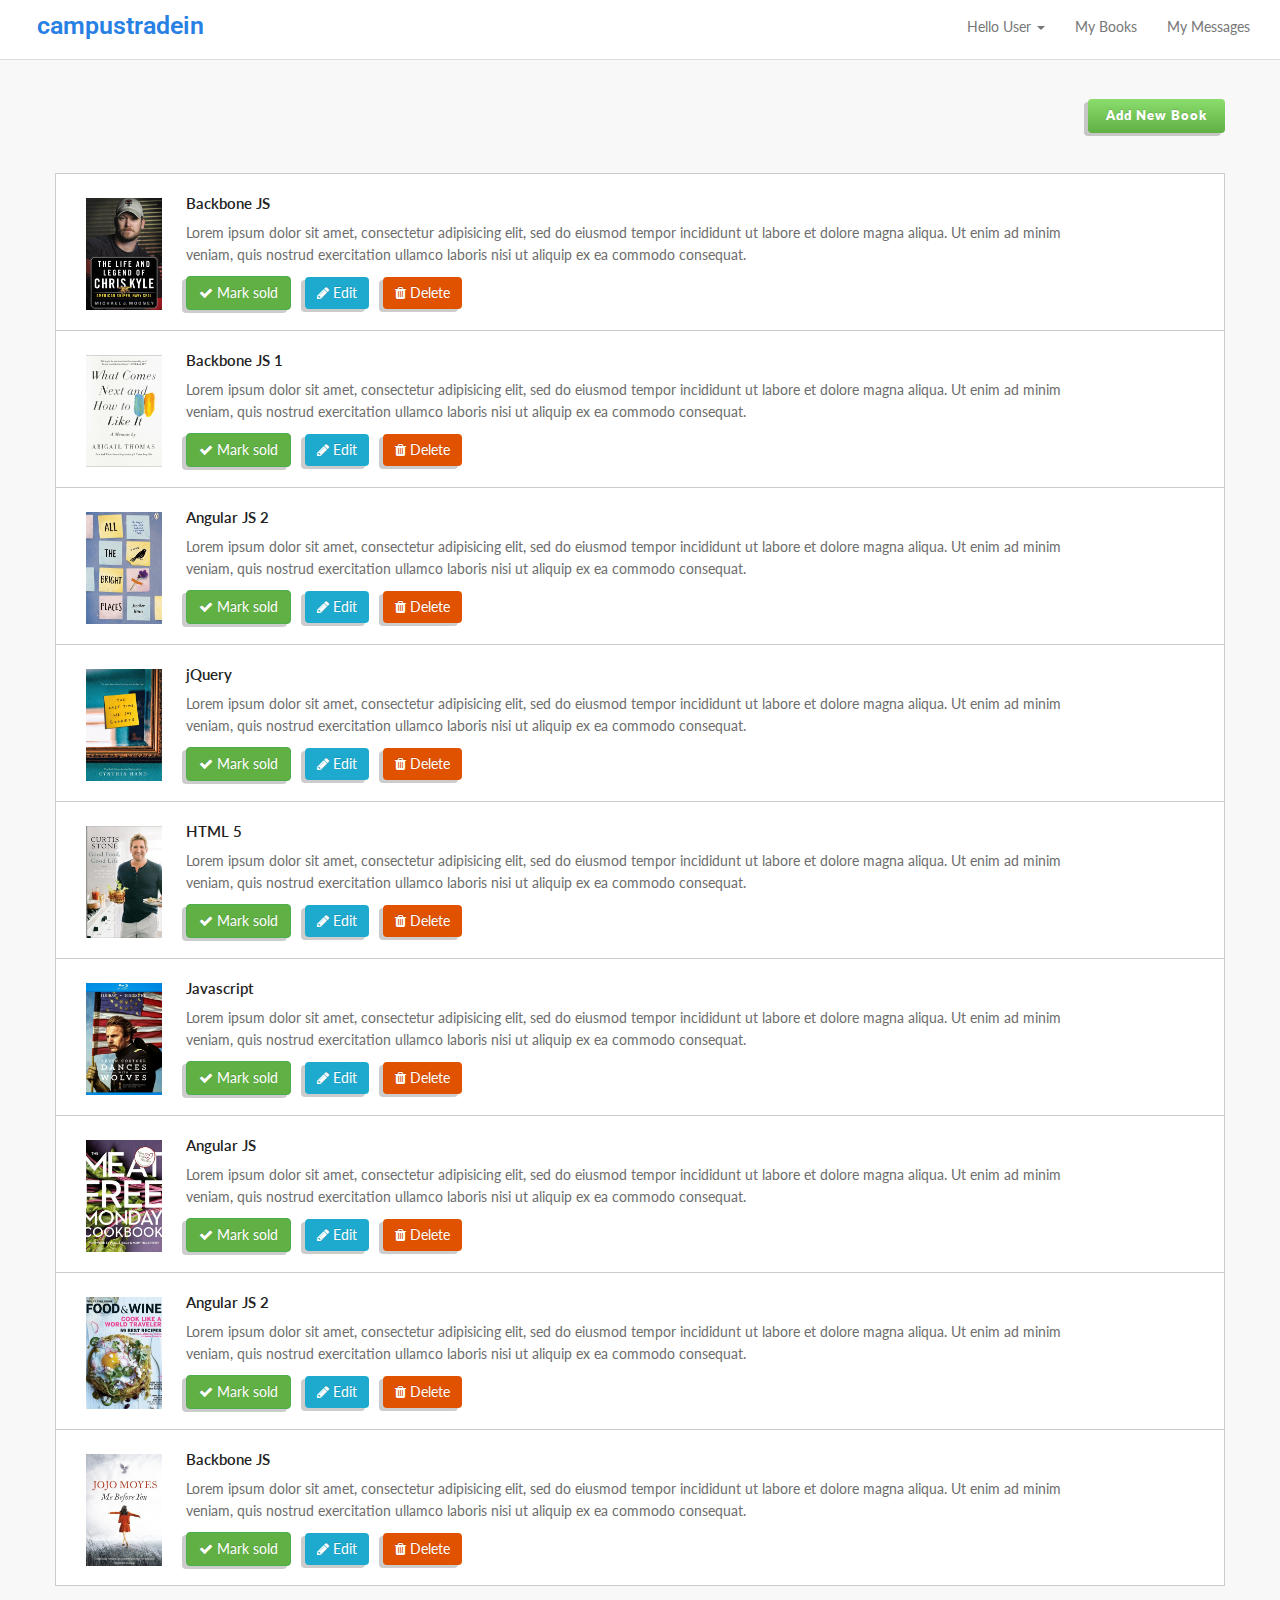
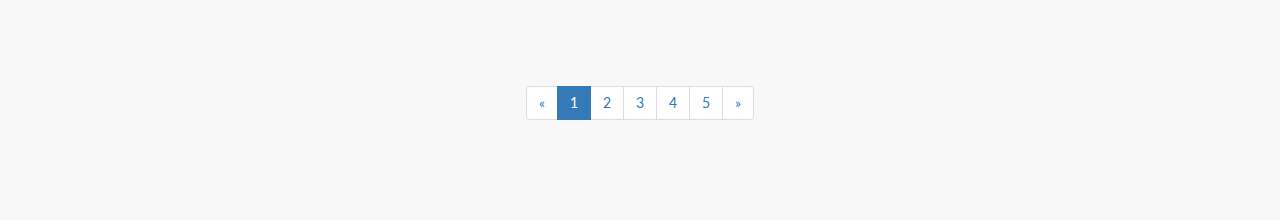
<file: dashboard/index.html>
<!DOCTYPE html>
<html>
	<head>
		
		<title>Campus Trade In | Search Books Online | Top Ranked Website of the Year</title>
		<link rel="icon" href="assets/ico/ico.png" type="image/png" sizes="16x16">
		<!-- meta tags/keywords for search engines -->
		<meta charset="utf-8">
	    <meta http-equiv="X-UA-Compatible" content="IE=edge">
	    <meta name="viewport" content="width=device-width, initial-scale=1">
		<meta name="description" content="Search Books Online">
		<meta name="keywords" content="books,online books,top rated online books website">
		<meta name="author" content="Campus Trade In">
		<!-- style sheets -->
		<link rel="stylesheet" type="text/css" href="css/bootstrap.css">
		<link rel="stylesheet" type="text/css" href="css/animate.css">
		<link rel="stylesheet" type="text/css" href="css/font-awesome.css">
		<link rel="stylesheet" type="text/css" href="css/easy-autocomplete.min.css">
		<link rel="stylesheet" type="text/css" href="css/style.css">
		<!-- google fonts  -->
		<link href='https://fonts.googleapis.com/css?family=Lobster+Two:400,400italic,700,700italic' rel='stylesheet' type='text/css'>
		<link href='https://fonts.googleapis.com/css?family=Lato:400,100,100italic,300,300italic,400italic,700,700italic,900,900italic' rel='stylesheet' type='text/css'>
		<link href='https://fonts.googleapis.com/css?family=Roboto:400,100,100italic,300,300italic,400italic,500,500italic,700,700italic,900italic,900' rel='stylesheet' type='text/css'>
		<link href='https://fonts.googleapis.com/css?family=Source+Sans+Pro:400,200italic,300,300italic,400italic,600,600italic,700,700italic,900,900italic' rel='stylesheet' type='text/css'>
	</head>
	<body>
		<nav class="navbar navbar-default navbar-fixed-top">
		  <div class="container-fluid">
		    <!-- Brand and toggle get grouped for better mobile display -->
		    <div class="navbar-header">
		      <button type="button" class="navbar-toggle collapsed" data-toggle="collapse" data-target="#bs-example-navbar-collapse-1" aria-expanded="false">
		        <span class="sr-only">Toggle navigation</span>
		        <span class="icon-bar"></span>
		        <span class="icon-bar"></span>
		        <span class="icon-bar"></span>
		      </button>
		      <a class="navbar-brand" href="#">campustradein</a>
		    </div>

		    <!-- Collect the nav links, forms, and other content for toggling -->
		    <div class="collapse navbar-collapse" id="bs-example-navbar-collapse-1">
		      <ul class="nav navbar-nav navbar-right">
		        <li class="dropdown">
		          <a href="#" class="dropdown-toggle" data-toggle="dropdown" role="button" aria-haspopup="true" aria-expanded="false">Hello User <span class="caret"></span></a>
		          <ul class="dropdown-menu">
		            <li><a href="#">Action</a></li>
		            <li><a href="#">Another action</a></li>
		            <li><a href="#">Something else here</a></li>
		            <li role="separator" class="divider"></li>
		            <li><a href="#">Sign Out</a></li>
		          </ul>
		        </li>
		        <li>
		        	<a href="#home" aria-controls="home" role="tab" data-toggle="tab" class="myBooksMobileTablet">My Books</a>
		        </li>
		        <li>
		        	<a href="#profile" aria-controls="profile" role="tab" data-toggle="tab" class="myBooksMobileTablet">My Messages</a>
		        </li>
		      </ul>
		    </div><!-- /.navbar-collapse -->
		  </div><!-- /.container-fluid -->
		</nav>

		<!-- main body -->
		<section class="mainBody">
			<div class="container">
				<div class="row">
					<!-- Tab panes -->
  					<div class="tab-content">
  						<div  role="tabpanel" class="tab-pane active" id="home"> 
							<div class="col-lg-12 itemBookSingleAdd" data-toggle="modal" data-target="#myModal">
								<h3> 
									<span class="hidden-xs">Add New Book</span>
									<i class="fa fa-plus hidden-lg hidden-md hidden-sm" aria-hidden="true"></i>
								</h3>
							</div>
							<div class="clearfix"></div>
						
							<div class="col-lg-12 itemSingleBook">
								<div class="imageSingleBook hidden-xs">
									<img src="assets/books/book1.jpg">
								</div>
								<div class="contentSingleBook">
									<div class="headingMobileScreen">
										<h3>Backbone JS</h3>
									</div>
									<div class="paraMobileScreen">
										<p>
											Lorem ipsum dolor sit amet, consectetur adipisicing elit, sed do eiusmod
											tempor incididunt ut labore et dolore magna aliqua. Ut enim ad minim veniam,
											quis nostrud exercitation ullamco laboris nisi ut aliquip ex ea commodo
											consequat.
										</p>
									</div>
									<div class="buttonMobileScreen">
										<p class="buttonStack">
											<span>
												<button class="btn btn-success">
													<i class="fa fa-check" aria-hidden="true"></i> 
													<span class="hidden-xs hidden-sm">Mark sold</span>
												</button>
												<button class="btn btn-primary">
													<i class="fa fa-pencil" aria-hidden="true"></i>
													<span class="hidden-xs hidden-sm">Edit</span>
												</button>
												<button class="btn btn-danger">
													<i class="fa fa-trash" aria-hidden="true"></i>
													<span class="hidden-xs hidden-sm">Delete</span>
												</button>
											</span>
										</p>
									</div>
								</div>
							</div>
							<div class="col-lg-12 itemSingleBook">
								<div class="imageSingleBook hidden-xs">
									<img src="assets/books/book2.jpg">
								</div>
								<div class="contentSingleBook">
									<div class="headingMobileScreen">
										<h3>Backbone JS 1</h3>
									</div>
									<div class="paraMobileScreen">
										<p>
											Lorem ipsum dolor sit amet, consectetur adipisicing elit, sed do eiusmod
											tempor incididunt ut labore et dolore magna aliqua. Ut enim ad minim veniam,
											quis nostrud exercitation ullamco laboris nisi ut aliquip ex ea commodo
											consequat.
										</p>
									</div>
									<div class="buttonMobileScreen">
										<p class="buttonStack">
											<span>
												<button class="btn btn-success">
													<i class="fa fa-check" aria-hidden="true"></i> 
													<span class="hidden-xs hidden-sm">Mark sold</span>
												</button>
												<button class="btn btn-primary">
													<i class="fa fa-pencil" aria-hidden="true"></i>
													<span class="hidden-xs hidden-sm">Edit</span>
												</button>
												<button class="btn btn-danger">
													<i class="fa fa-trash" aria-hidden="true"></i>
													<span class="hidden-xs hidden-sm">Delete</span>
												</button>
											</span>
										</p>
									</div>
								</div>
							</div>
							<div class="col-lg-12 itemSingleBook">
								<div class="imageSingleBook hidden-xs">
									<img src="assets/books/book3.jpg">
								</div>
								<div class="contentSingleBook">
									<div class="headingMobileScreen">
										<h3>Angular JS 2</h3>
									</div>
									<div class="paraMobileScreen">
										<p>
											Lorem ipsum dolor sit amet, consectetur adipisicing elit, sed do eiusmod
											tempor incididunt ut labore et dolore magna aliqua. Ut enim ad minim veniam,
											quis nostrud exercitation ullamco laboris nisi ut aliquip ex ea commodo
											consequat.
										</p>
									</div>
									<div class="buttonMobileScreen">
										<p class="buttonStack">
											<span>
												<button class="btn btn-success">
													<i class="fa fa-check" aria-hidden="true"></i> 
													<span class="hidden-xs hidden-sm">Mark sold</span>
												</button>
												<button class="btn btn-primary">
													<i class="fa fa-pencil" aria-hidden="true"></i>
													<span class="hidden-xs hidden-sm">Edit</span>
												</button>
												<button class="btn btn-danger">
													<i class="fa fa-trash" aria-hidden="true"></i>
													<span class="hidden-xs hidden-sm">Delete</span>
												</button>
											</span>
										</p>
									</div>
								</div>
							</div>
							<div class="col-lg-12 itemSingleBook">
								<div class="imageSingleBook hidden-xs">
									<img src="assets/books/book4.jpg">
								</div>
								<div class="contentSingleBook">
									<div class="headingMobileScreen">
										<h3>jQuery</h3>
									</div>
									<div class="paraMobileScreen">
										<p>
											Lorem ipsum dolor sit amet, consectetur adipisicing elit, sed do eiusmod
											tempor incididunt ut labore et dolore magna aliqua. Ut enim ad minim veniam,
											quis nostrud exercitation ullamco laboris nisi ut aliquip ex ea commodo
											consequat.
										</p>
									</div>
									<div class="buttonMobileScreen">
										<p class="buttonStack">
											<span>
												<button class="btn btn-success">
													<i class="fa fa-check" aria-hidden="true"></i> 
													<span class="hidden-xs hidden-sm">Mark sold</span>
												</button>
												<button class="btn btn-primary">
													<i class="fa fa-pencil" aria-hidden="true"></i>
													<span class="hidden-xs hidden-sm">Edit</span>
												</button>
												<button class="btn btn-danger">
													<i class="fa fa-trash" aria-hidden="true"></i>
													<span class="hidden-xs hidden-sm">Delete</span>
												</button>
											</span>
										</p>
									</div>
								</div>
							</div>
							<div class="col-lg-12 itemSingleBook">
								<div class="imageSingleBook hidden-xs">
									<img src="assets/books/book5.jpg">
								</div>
								<div class="contentSingleBook">
									<div class="headingMobileScreen">
										<h3>HTML 5</h3>
									</div>
									<div class="paraMobileScreen">
										<p>
											Lorem ipsum dolor sit amet, consectetur adipisicing elit, sed do eiusmod
											tempor incididunt ut labore et dolore magna aliqua. Ut enim ad minim veniam,
											quis nostrud exercitation ullamco laboris nisi ut aliquip ex ea commodo
											consequat.
										</p>
									</div>
									<div class="buttonMobileScreen">
										<p class="buttonStack">
											<span>
												<button class="btn btn-success">
													<i class="fa fa-check" aria-hidden="true"></i> 
													<span class="hidden-xs hidden-sm">Mark sold</span>
												</button>
												<button class="btn btn-primary">
													<i class="fa fa-pencil" aria-hidden="true"></i>
													<span class="hidden-xs hidden-sm">Edit</span>
												</button>
												<button class="btn btn-danger">
													<i class="fa fa-trash" aria-hidden="true"></i>
													<span class="hidden-xs hidden-sm">Delete</span>
												</button>
											</span>
										</p>
									</div>
								</div>
							</div>
							<div class="col-lg-12 itemSingleBook">
								<div class="imageSingleBook hidden-xs">
									<img src="assets/books/book6.jpg">
								</div>
								<div class="contentSingleBook">
									<div class="headingMobileScreen">
										<h3>Javascript</h3>
									</div>
									<div class="paraMobileScreen">
										<p>
											Lorem ipsum dolor sit amet, consectetur adipisicing elit, sed do eiusmod
											tempor incididunt ut labore et dolore magna aliqua. Ut enim ad minim veniam,
											quis nostrud exercitation ullamco laboris nisi ut aliquip ex ea commodo
											consequat.
										</p>
									</div>
									<div class="buttonMobileScreen">
										<p class="buttonStack">
											<span>
												<button class="btn btn-success">
													<i class="fa fa-check" aria-hidden="true"></i> 
													<span class="hidden-xs hidden-sm">Mark sold</span>
												</button>
												<button class="btn btn-primary">
													<i class="fa fa-pencil" aria-hidden="true"></i>
													<span class="hidden-xs hidden-sm">Edit</span>
												</button>
												<button class="btn btn-danger">
													<i class="fa fa-trash" aria-hidden="true"></i>
													<span class="hidden-xs hidden-sm">Delete</span>
												</button>
											</span>
										</p>
									</div>
								</div>
							</div>
							<div class="col-lg-12 itemSingleBook">
								<div class="imageSingleBook hidden-xs">
									<img src="assets/books/book7.jpg">
								</div>
								<div class="contentSingleBook">
									<div class="headingMobileScreen">
										<h3>Angular JS</h3>
									</div>
									<div class="paraMobileScreen">
										<p>
											Lorem ipsum dolor sit amet, consectetur adipisicing elit, sed do eiusmod
											tempor incididunt ut labore et dolore magna aliqua. Ut enim ad minim veniam,
											quis nostrud exercitation ullamco laboris nisi ut aliquip ex ea commodo
											consequat.
										</p>
									</div>
									<div class="buttonMobileScreen">
										<p class="buttonStack">
											<span>
												<button class="btn btn-success">
													<i class="fa fa-check" aria-hidden="true"></i> 
													<span class="hidden-xs hidden-sm">Mark sold</span>
												</button>
												<button class="btn btn-primary">
													<i class="fa fa-pencil" aria-hidden="true"></i>
													<span class="hidden-xs hidden-sm">Edit</span>
												</button>
												<button class="btn btn-danger">
													<i class="fa fa-trash" aria-hidden="true"></i>
													<span class="hidden-xs hidden-sm">Delete</span>
												</button>
											</span>
										</p>
									</div>
								</div>
							</div>
							<div class="col-lg-12 itemSingleBook">
								<div class="imageSingleBook hidden-xs">
									<img src="assets/books/book8.jpg">
								</div>
								<div class="contentSingleBook">
									<div class="headingMobileScreen">
										<h3>Angular JS 2</h3>
									</div>
									<div class="paraMobileScreen">
										<p>
											Lorem ipsum dolor sit amet, consectetur adipisicing elit, sed do eiusmod
											tempor incididunt ut labore et dolore magna aliqua. Ut enim ad minim veniam,
											quis nostrud exercitation ullamco laboris nisi ut aliquip ex ea commodo
											consequat.
										</p>
									</div>
									<div class="buttonMobileScreen">
										<p class="buttonStack">
											<span>
												<button class="btn btn-success">
													<i class="fa fa-check" aria-hidden="true"></i> 
													<span class="hidden-xs hidden-sm">Mark sold</span>
												</button>
												<button class="btn btn-primary">
													<i class="fa fa-pencil" aria-hidden="true"></i>
													<span class="hidden-xs hidden-sm">Edit</span>
												</button>
												<button class="btn btn-danger">
													<i class="fa fa-trash" aria-hidden="true"></i>
													<span class="hidden-xs hidden-sm">Delete</span>
												</button>
											</span>
										</p>
									</div>
								</div>
							</div>
							<div class="col-lg-12 itemSingleBook">
								<div class="imageSingleBook hidden-xs">
									<img src="assets/books/book9.jpg">
								</div>
								<div class="contentSingleBook">
									<div class="headingMobileScreen">
										<h3>Backbone JS</h3>
									</div>
									<div class="paraMobileScreen">
										<p>
											Lorem ipsum dolor sit amet, consectetur adipisicing elit, sed do eiusmod
											tempor incididunt ut labore et dolore magna aliqua. Ut enim ad minim veniam,
											quis nostrud exercitation ullamco laboris nisi ut aliquip ex ea commodo
											consequat.
										</p>
									</div>
									<div class="buttonMobileScreen">
										<p class="buttonStack">
											<span>
												<button class="btn btn-success">
													<i class="fa fa-check" aria-hidden="true"></i> 
													<span class="hidden-xs hidden-sm">Mark sold</span>
												</button>
												<button class="btn btn-primary">
													<i class="fa fa-pencil" aria-hidden="true"></i>
													<span class="hidden-xs hidden-sm">Edit</span>
												</button>
												<button class="btn btn-danger">
													<i class="fa fa-trash" aria-hidden="true"></i>
													<span class="hidden-xs hidden-sm">Delete</span>
												</button>
											</span>
										</p>
									</div>
								</div>
							</div>
							<div class="clearfix"></div>
							<div class="container">
								<div class="row">
									<div class="col-lg-6 paginations">
										<nav class="pagination">
										  <ul class="pagination">
										    <li>
										      <a href="#" aria-label="Previous">
										        <span aria-hidden="true">&laquo;</span>
										      </a>
										    </li>
										    <li class="active"><a href="#">1 <span class="sr-only">(current)</span></a></li>
										    <li><a href="#">2</a></li>
										    <li><a href="#">3</a></li>
										    <li class="hidden-xs"><a href="#">4</a></li>
										    <li class="hidden-xs"><a href="#">5</a></li>
										    <li>
										      <a href="#" aria-label="Next">
										        <span aria-hidden="true">&raquo;</span>
										      </a>
										    </li>
										  </ul>
										</nav>
									</div>
								</div>
							</div>
						</div>
						<div role="tabpanel" class="tab-pane" id="profile">
							<div class="col-lg-12 itemSingleEmailOptions">
								<select>
									<option>All</option>
									<option>Read</option>
									<option>Unread</option>
									<option>Starred</option>
								</select>
								<select>
									<option>More</option>
									<option>More</option>
									<option>More</option>
									<option>More</option>
								</select>
								<div class="paginationEmail">
									<ul class="pagination">
										<li><i class="fa fa-angle-left" aria-hidden="true"></i></li>
										<li><i class="fa fa-angle-right" aria-hidden="true"></i></li>
									</ul>
								</div>
							</div>
							<div class="col-lg-12 itemSingleUnRead">
								<input type="checkbox" id="checkbox" >
								<div class="header">
									<h6>Vector Lab</h6>
								</div>
								<div class="content">
									<p>Lorem ipsum dolar sat amet</p>
								</div>
								<i class="fa fa-paperclip hidden-xs hidden-sm hidden-md" aria-hidden="true"></i>
								<h5>March 27</h5>
							</div>
							<div class="col-lg-12 itemSingleUnRead">
								<input type="checkbox" id="checkbox">
								<div class="header">
									<h6>Daily Updates</h6>
									<span class="label label-danger hidden-xs hidden-sm hidden-md labelIcon">Urgent</span>
								</div>
								<div class="content">
									<p>Great Offer for you</p>
								</div>
								<i class="fa fa-paperclip hidden-xs" aria-hidden="true"></i>
								<h5>March 27</h5>
							</div>
							<div class="col-lg-12 itemSingleRead">
								<input type="checkbox" id="checkbox">
								<div class="header">
									<h6>James Dokota</h6>
								</div>
								<div class="content">
									<p>Special offer of the week</p>
								</div>
								<i class="fa fa-paperclip hidden-xs hidden-sm hidden-md" aria-hidden="true"></i>
								<h5>March 27</h5>
							</div>
							<div class="col-lg-12 itemSingleRead">
								<input type="checkbox" id="checkbox">
								<div class="header">
									<h6>Angela Marie</h6>
									<span class="label label-info labelIcon hidden-xs">Random</span>
								</div>
								<div class="content">
									<p>Buy one get one free</p>
								</div>
								<i class="fa fa-paperclip hidden-xs hidden-sm hidden-md" aria-hidden="true"></i>
								<h5>March 27</h5>
							</div>
							<div class="col-lg-12 itemSingleRead">
								<input type="checkbox" id="checkbox">
								<div class="header">
									<h6>Facebook</h6>
								</div>
								<div class="content">
									<p>Lorem ipsum dolar sat amet</p>
								</div>
								<i class="fa fa-paperclip hidden-xs hidden-sm hidden-md" aria-hidden="true"></i>
								<h5>March 27</h5>
							</div>
							<div class="col-lg-12 itemSingleRead">
								<input type="checkbox" id="checkbox">
								<div class="header">
									<h6>Lal qila</h6>
								</div>
								<div class="content">
									<p>Badshah salamat</p>
								</div>
								<i class="fa fa-paperclip hidden-xs hidden-sm hidden-md" aria-hidden="true"></i>
								<h5>Feb 29</h5>
							</div>
							<div class="col-lg-12 itemSingleRead">
								<input type="checkbox" id="checkbox">
								<div class="header">
									<h6>Lal qila</h6>
								</div>
								<div class="content">
									<p>Badshah salamat</p>
								</div>
								<i class="fa fa-paperclip hidden-xs hidden-sm hidden-md" aria-hidden="true"></i>
								<h5>Feb 29</h5>
							</div>
							<div class="col-lg-12 itemSingleRead">
								<input type="checkbox" id="checkbox">
								<div class="header">
									<h6>Lal qila</h6>
								</div>
								<div class="content">
									<p>Badshah salamat</p>
								</div>
								<i class="fa fa-paperclip hidden-xs hidden-sm hidden-md" aria-hidden="true"></i>
								<h5>Feb 29</h5>
							</div>
							<div class="col-lg-12 itemSingleRead">
								<input type="checkbox" id="checkbox">
								<div class="header">
									<h6>Lal qila</h6>
								</div>
								<div class="content">
									<p>Badshah salamat</p>
								</div>
								<i class="fa fa-paperclip hidden-xs hidden-sm hidden-md" aria-hidden="true"></i>
								<h5>Feb 29</h5>
							</div>
							<div class="col-lg-12 itemSingleUnRead">
								<input type="checkbox" id="checkbox">
								<div class="header">
									<h6>Vector Lab</h6>
								</div>
								<div class="content">
									<p>Lorem ipsum dolar sat amet</p>
								</div>
								<i class="fa fa-paperclip hidden-xs hidden-sm hidden-md" aria-hidden="true"></i>
								<h5>March 27</h5>
							</div>
							<div class="col-lg-12 itemSingleUnRead">
								<input type="checkbox" id="checkbox">
								<div class="header">
									<h6>Daily Updates</h6>
									<span class="label label-success labelIcon hidden-xs">Random</span>
								</div>
								<div class="content">
									<p>Great Offer for you</p>
								</div>
								<i class="fa fa-paperclip hidden-xs hidden-sm hidden-md" aria-hidden="true"></i>
								<h5>March 27</h5>
							</div>
							<div class="col-lg-12 itemSingleRead">
								<input type="checkbox" id="checkbox">
								<div class="header">
									<h6>Lal qila</h6>
								</div>
								<div class="content">
									<p>Badshah salamat </p>
								</div>
								<i class="fa fa-paperclip hidden-xs hidden-sm hidden-md" aria-hidden="true"></i>
								<h5>Feb 29</h5>
							</div>
							<div class="col-lg-12 itemSingleUnRead">
								<input type="checkbox" id="checkbox">
								<div class="header">
									<h6>Daily Updates</h6>
								</div>
								<div class="content">
									<p>Great Offer for you</p>
								</div>
								<i class="fa fa-paperclip hidden-xs hidden-sm hidden-md" aria-hidden="true"></i>
								<h5>March 27</h5>
							</div>
							<div class="col-lg-12 itemSingleRead lastChild">
								<input type="checkbox" id="checkbox">
								<div class="header">
									<h6>Lal qila</h6>
								</div>
								<div class="content">
									<p>Badshah salamat</p>
								</div>
								<i class="fa fa-paperclip hidden-xs hidden-sm hidden-md" aria-hidden="true"></i>
								<h5>Feb 29</h5>
							</div>
						</div>
					</div> <!-- tab pane  -->
				</div>
			</div>	
		</section>
		<!-- Modal -->
		<div class="modal fade" id="myModal" tabindex="-1" role="dialog" aria-labelledby="myModalLabel">
		  <div class="modal-dialog" role="document">
		    <div class="modal-content">
		      <div class="modal-header">
		        <button type="button" class="close" data-dismiss="modal" aria-label="Close"><span aria-hidden="true">&times;</span></button>
		        <h4 class="modal-title" id="myModalLabel">Add New Book</h4>
		      </div>
		      <form>
				<div class="modal-body">
					<div class="form-group">
						<label class="searchBooksLabel">Search Books</label>
						<input type="text" class="form-control" id="basics" autocompleted="on">
						<h6 class="poweredByGoogle">Powered by google</h6>
					</div>
					<div class="form-group" id="bookTitle">
						<label for="exampleInputName2">Book Title</label>
						<input type="text" class="form-control">
					</div>
					<div class="form-group" id="categories">
						<label for="exampleInputEmail2">Categories</label>
						<input type="email" class="form-control" id="exampleInputEmail2">
					</div>
					<div class="form-group" id="price">
						<label for="exampleInputName2">Price</label>
						<input type="number" class="form-control">
					</div>
					<div class="dragdropBuilder" ng-app='MyModule'>
						<div ng-controller='DefaultCtrl'>
							<input type="file" id="file" auto-complete ui-items="names" ng-model="selected">
							<i class="fa fa-file-archive-o hidden-xs hidden-sm hidden-md" aria-hidden="true"></i>
							<h6 class="hidden-xs hidden-sm hidden-md">Drag Your Files Here or </h6>
						</div>
					</div>
					</div>
					<div class="modal-footer">
				        <button type="submit" class="btn btn-primary">Submit</button>
			      	</div>
	 	      	</form>
		    </div>
		  </div>
		</div>
		<!-- javascript Libraries and custom files -->
		<script src="js/jquery.js"></script>
		<script src="js/jquery.easy-autocomplete.min.js"></script>
		<script src="js/bootstrap.js"></script>
		<script src="js/custom.js"></script>
	</body>
</html>
</file>
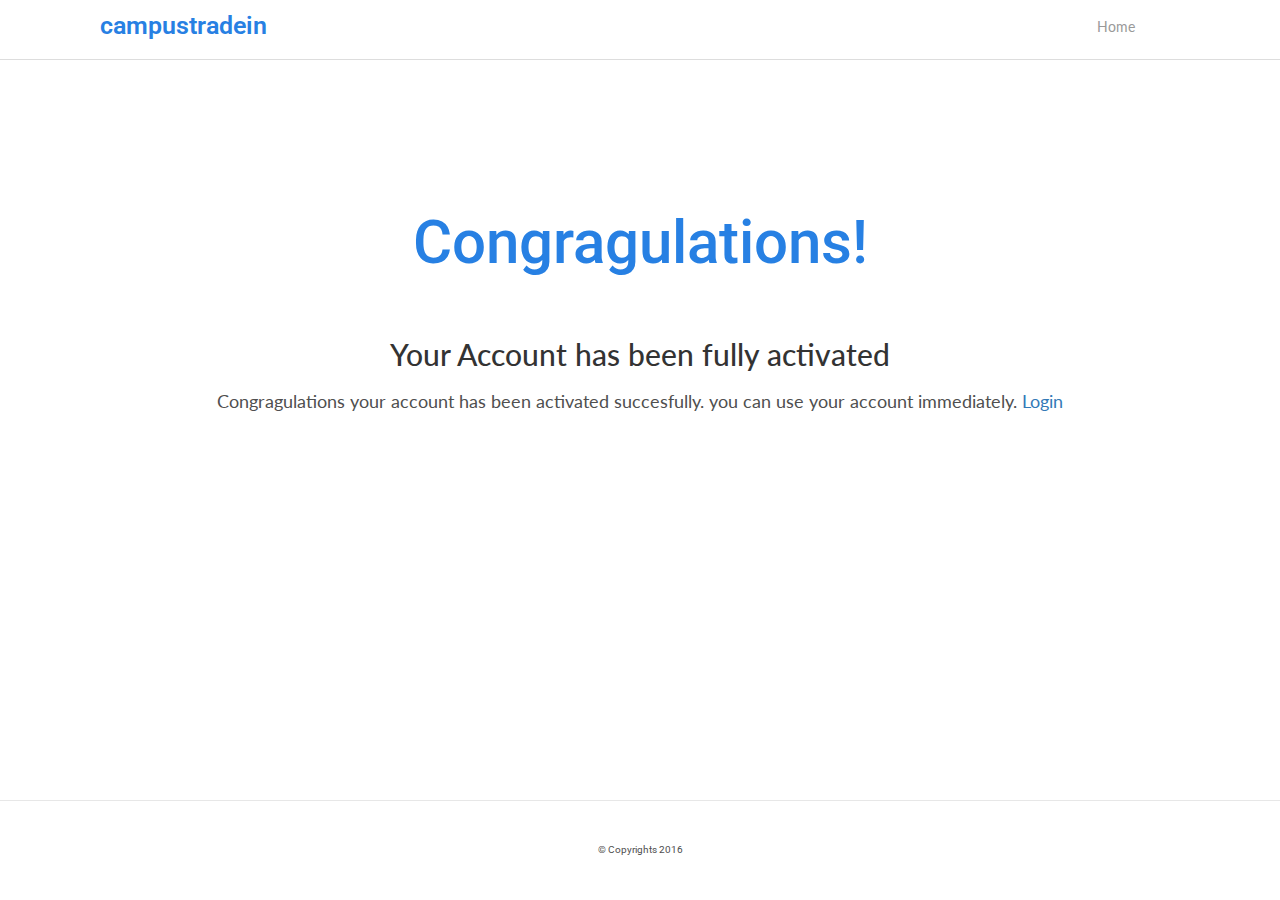
<file: campus-trade-in/accountActivationPage.html>
<!DOCTYPE html>
<html>
	<head>
		<title>Campus Trade In | Search Books Online | Top Ranked Website of the Year</title>
		<link rel="icon" href="assets/ico/ico.png" type="image/png" sizes="16x16">
		<!-- meta tags/keywords for search engines -->
		<meta charset="UTF-8">
		<meta name="description" content="Search Books Online">
		<meta name="keywords" content="books,online books,top rated online books website">
		<meta name="author" content="Campus Trade In">
		<!-- style sheets -->
		<link rel="stylesheet" type="text/css" href="css/bootstrap.css">
		<link rel="stylesheet" type="text/css" href="css/animate.css">
		<link rel="stylesheet" type="text/css" href="css/font-awesome.css">
		<link rel="stylesheet" type="text/css" href="css/style.css">
		<link rel="stylesheet" href="css/owl.carousel.css">
		<link rel="stylesheet" href="css/owl.theme.css">
		<!-- google fonts  -->
		<link href='https://fonts.googleapis.com/css?family=Lobster+Two:400,400italic,700,700italic' rel='stylesheet' type='text/css'>
		<link href='https://fonts.googleapis.com/css?family=Lato:400,100,100italic,300,300italic,400italic,700,700italic,900,900italic' rel='stylesheet' type='text/css'>
		<link href='https://fonts.googleapis.com/css?family=Roboto:400,100,100italic,300,300italic,400italic,500,500italic,700,700italic,900italic,900' rel='stylesheet' type='text/css'>
	</head>
	<body>
		<!-- navigation section -->	
		<nav class="navbar navbar-default">
		  <div class="container-fluid">
		    <!-- Brand and toggle get grouped for better mobile display -->
		    <div class="navbar-header">
		      <button type="button" class="navbar-toggle collapsed" data-toggle="collapse" data-target="#bs-example-navbar-collapse-1" aria-expanded="false">
		        <span class="sr-only">Toggle navigation</span>
		        <span class="icon-bar"></span>
		        <span class="icon-bar"></span>
		        <span class="icon-bar"></span>
		      </button>
		      <a class="navbar-brand" href="#">campustradein</a>
		    </div>

		    <!-- Collect the nav links, forms, and other content for toggling -->
		    <div class="collapse navbar-collapse" id="bs-example-navbar-collapse-1">
		      <ul class="nav navbar-nav navbar-right">
		        <li><a href="index.html">Home</a></li>
		      </ul>
		    </div>
		  </div>
		</nav>	
		<div class="accountActivation">
			<h1>Congragulations!</h1>
			<h2>Your Account has been fully activated</h2>
			<p>Congragulations your account has been activated succesfully. you can use your account immediately. 
				<a href="index.html">Login</a>
			</p>
		</div>

		<footer style="position:absolute;
		bottom:0px;">
			<p>&copy; Copyrights 2016</p>
		</footer>
		<!-- javascript Libraries and custom files -->
		<script src="js/jquery.js"></script>
		<script src="js/bootstrap.js"></script>
		<script src="js/morphext.js"></script>
		<script src="js/backstretch.min.js"></script>
		<script src="js/wow.js"></script>
		<script src="js/owl.carousel.js"></script>
		<script src="js/bootstrap.min.js"></script>
		<script src="js/custom.js"></script>
	</body>
</html>
</file>
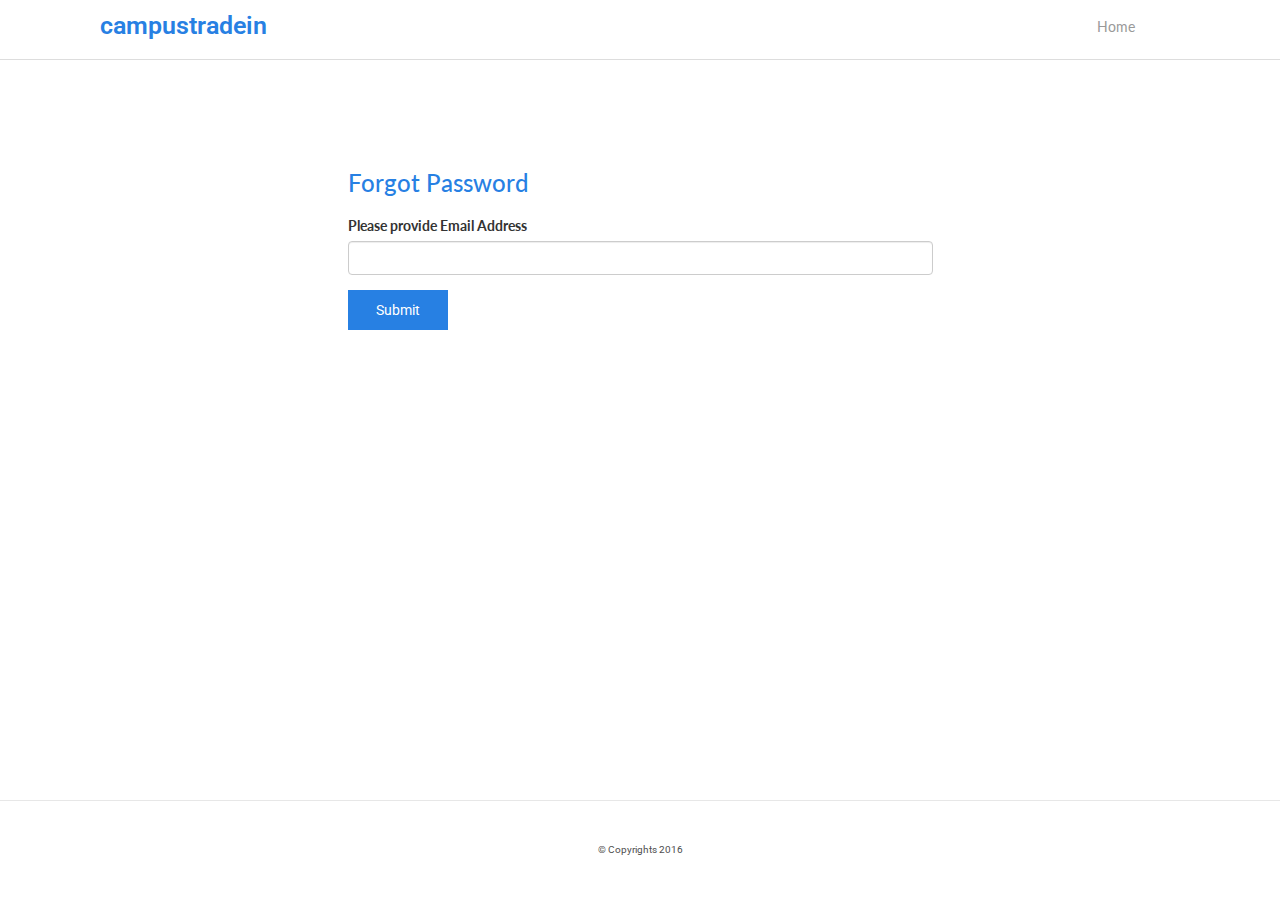
<file: campus-trade-in/forgotPassword.html>
<!DOCTYPE html>
<html>
	<head>
		<title>Campus Trade In | Search Books Online | Top Ranked Website of the Year</title>
		<link rel="icon" href="assets/ico/ico.png" type="image/png" sizes="16x16">
		<!-- meta tags/keywords for search engines -->
		<meta charset="UTF-8">
		<meta name="description" content="Search Books Online">
		<meta name="keywords" content="books,online books,top rated online books website">
		<meta name="author" content="Campus Trade In">
		<!-- style sheets -->
		<link rel="stylesheet" type="text/css" href="css/bootstrap.css">
		<link rel="stylesheet" type="text/css" href="css/animate.css">
		<link rel="stylesheet" type="text/css" href="css/font-awesome.css">
		<link rel="stylesheet" type="text/css" href="css/style.css">
		<link rel="stylesheet" href="css/owl.carousel.css">
		<link rel="stylesheet" href="css/owl.theme.css">
		<!-- google fonts  -->
		<link href='https://fonts.googleapis.com/css?family=Lobster+Two:400,400italic,700,700italic' rel='stylesheet' type='text/css'>
		<link href='https://fonts.googleapis.com/css?family=Lato:400,100,100italic,300,300italic,400italic,700,700italic,900,900italic' rel='stylesheet' type='text/css'>
		<link href='https://fonts.googleapis.com/css?family=Roboto:400,100,100italic,300,300italic,400italic,500,500italic,700,700italic,900italic,900' rel='stylesheet' type='text/css'>
	</head>
	<body>
		<!-- navigation section -->	
		<nav class="navbar navbar-default">
		  <div class="container-fluid">
		    <!-- Brand and toggle get grouped for better mobile display -->
		    <div class="navbar-header">
		      <button type="button" class="navbar-toggle collapsed" data-toggle="collapse" data-target="#bs-example-navbar-collapse-1" aria-expanded="false">
		        <span class="sr-only">Toggle navigation</span>
		        <span class="icon-bar"></span>
		        <span class="icon-bar"></span>
		        <span class="icon-bar"></span>
		      </button>
		      <a class="navbar-brand" href="#">campustradein</a>
		    </div>

		    <!-- Collect the nav links, forms, and other content for toggling -->
		    <div class="collapse navbar-collapse" id="bs-example-navbar-collapse-1">
		      <ul class="nav navbar-nav navbar-right">
		        <li><a href="index.html">Home</a></li>
		      </ul>
		    </div>
		  </div>
		</nav>	
		<div class="resetPasswordPage">
			<div class="container">
				<div class="row">
					<div class="col-lg-6 itemNewPassword">
						<h4>Forgot Password</h4>
						<form id="submitFormForgotPassword">
							<div class="form-group">
								<label>Please provide Email Address</label>
								<input type="email" class="form-control" name="previousPassword" required>
								<p class="alert">An email has been sent to you.</p>
							</div>
							<button>Submit</button>
						</form>
					</div>
				</div>
			</div>
		</div>

		<footer style="position:absolute;
		bottom:0px;">
			<p>&copy; Copyrights 2016</p>
		</footer>
		<!-- javascript Libraries and custom files -->
		<script src="js/jquery.js"></script>
		<script src="js/bootstrap.js"></script>
		<script src="js/morphext.js"></script>
		<script src="js/backstretch.min.js"></script>
		<script src="js/wow.js"></script>
		<script src="js/owl.carousel.js"></script>
		<script src="js/bootstrap.min.js"></script>
		<script>
			$('#submitFormForgotPassword').submit(function( event ){
			    event.preventDefault();
			    $('.alert').show();
	  		});
		</script>
		<script src="js/custom.js"></script>
	</body>
</html>
</file>
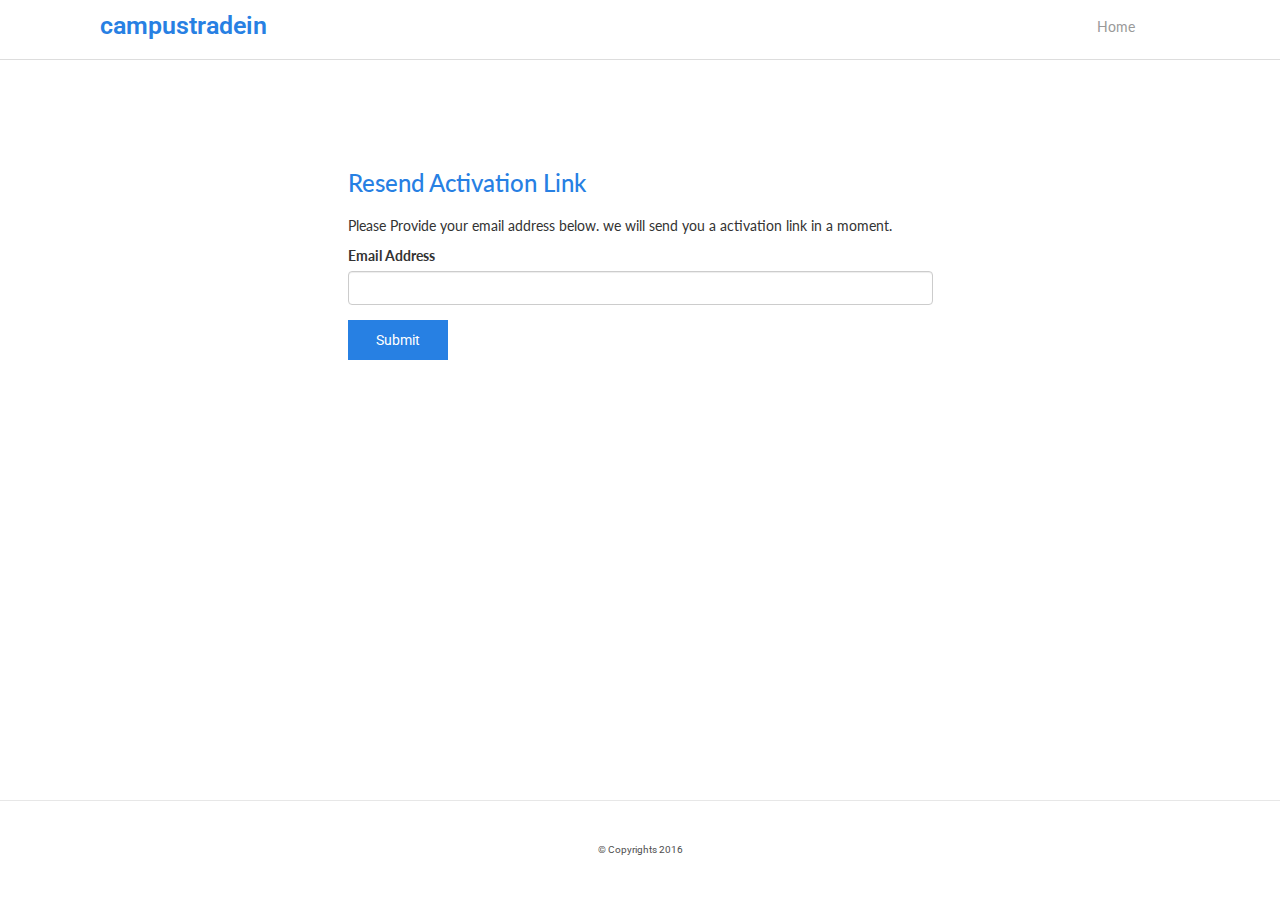
<file: campus-trade-in/resendActivationLink.html>
<!DOCTYPE html>
<html>
	<head>
		<title>Campus Trade In | Search Books Online | Top Ranked Website of the Year</title>
		<link rel="icon" href="assets/ico/ico.png" type="image/png" sizes="16x16">
		<!-- meta tags/keywords for search engines -->
		<meta charset="UTF-8">
		<meta name="description" content="Search Books Online">
		<meta name="keywords" content="books,online books,top rated online books website">
		<meta name="author" content="Campus Trade In">
		<!-- style sheets -->
		<link rel="stylesheet" type="text/css" href="css/bootstrap.css">
		<link rel="stylesheet" type="text/css" href="css/animate.css">
		<link rel="stylesheet" type="text/css" href="css/font-awesome.css">
		<link rel="stylesheet" type="text/css" href="css/style.css">
		<link rel="stylesheet" href="css/owl.carousel.css">
		<link rel="stylesheet" href="css/owl.theme.css">
		<!-- google fonts  -->
		<link href='https://fonts.googleapis.com/css?family=Lobster+Two:400,400italic,700,700italic' rel='stylesheet' type='text/css'>
		<link href='https://fonts.googleapis.com/css?family=Lato:400,100,100italic,300,300italic,400italic,700,700italic,900,900italic' rel='stylesheet' type='text/css'>
		<link href='https://fonts.googleapis.com/css?family=Roboto:400,100,100italic,300,300italic,400italic,500,500italic,700,700italic,900italic,900' rel='stylesheet' type='text/css'>
	</head>
	<body>
		<!-- navigation section -->	
		<nav class="navbar navbar-default">
		  <div class="container-fluid">
		    <!-- Brand and toggle get grouped for better mobile display -->
		    <div class="navbar-header">
		      <button type="button" class="navbar-toggle collapsed" data-toggle="collapse" data-target="#bs-example-navbar-collapse-1" aria-expanded="false">
		        <span class="sr-only">Toggle navigation</span>
		        <span class="icon-bar"></span>
		        <span class="icon-bar"></span>
		        <span class="icon-bar"></span>
		      </button>
		      <a class="navbar-brand" href="#">campustradein</a>
		    </div>

		    <!-- Collect the nav links, forms, and other content for toggling -->
		    <div class="collapse navbar-collapse" id="bs-example-navbar-collapse-1">
		      <ul class="nav navbar-nav navbar-right">
		        <li><a href="index.html">Home</a></li>
		      </ul>
		    </div>
		  </div>
		</nav>	
		<div class="resetPasswordPage">
			<div class="container">
				<div class="row">
					<div class="col-lg-6 itemNewPassword">
						<h4>Resend Activation Link</h4>
						<p>Please Provide your email address below. we will send you a activation link in a moment.</p>
						<form>
							<div class="form-group">
								<label>Email Address</label>
								<input type="password" class="form-control" name="previousPassword">
							</div>
							<button>Submit</button>
						</form>
					</div>
				</div>
			</div>
		</div>

		<footer style="position:absolute;
		bottom:0px;">
			<p>&copy; Copyrights 2016</p>
		</footer>
		<!-- javascript Libraries and custom files -->
		<script src="js/jquery.js"></script>
		<script src="js/bootstrap.js"></script>
		<script src="js/morphext.js"></script>
		<script src="js/backstretch.min.js"></script>
		<script src="js/wow.js"></script>
		<script src="js/owl.carousel.js"></script>
		<script src="js/bootstrap.min.js"></script>
		<script src="js/custom.js"></script>
	</body>
</html>
</file>
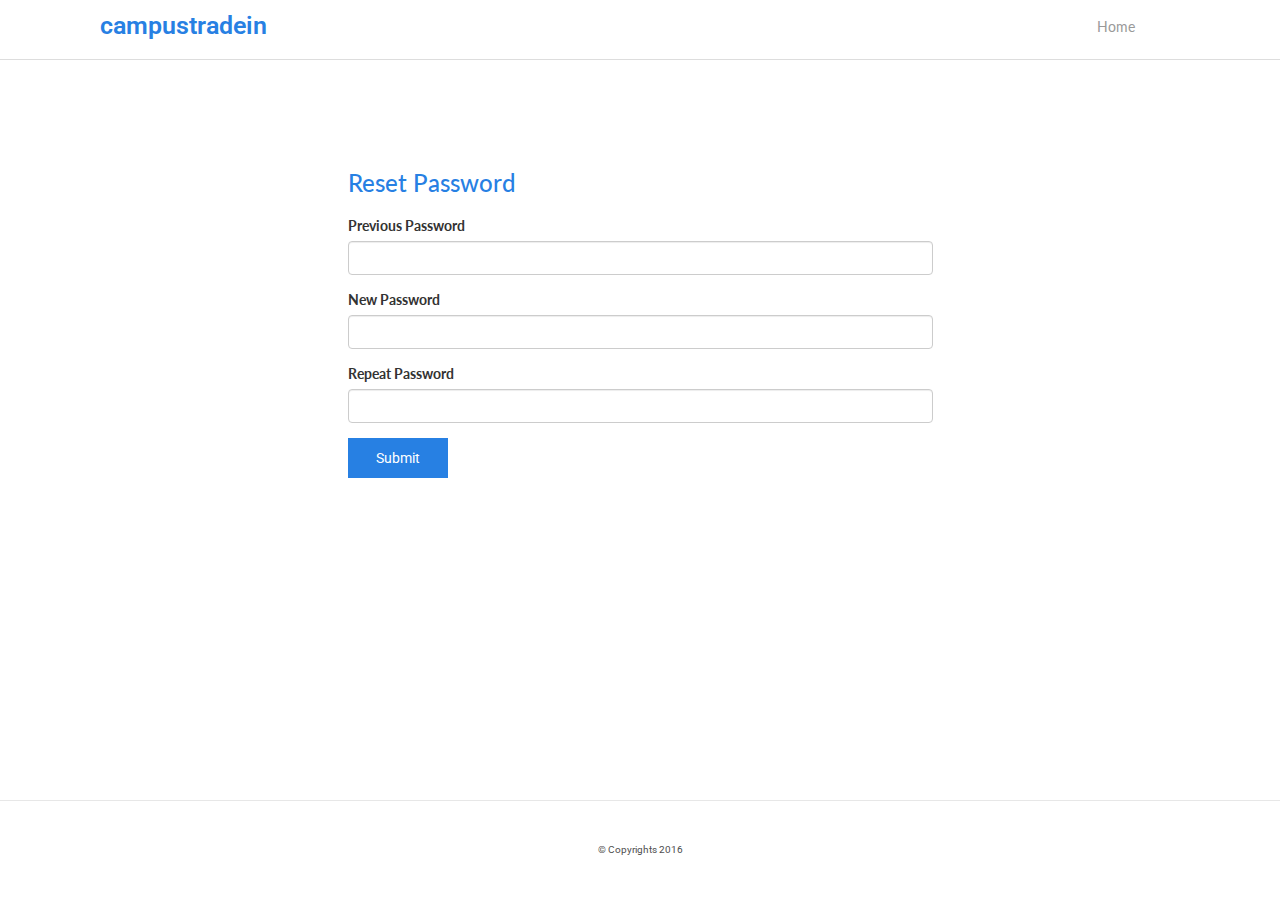
<file: campus-trade-in/resetPassword.html>
<!DOCTYPE html>
<html>
	<head>
		<title>Campus Trade In | Search Books Online | Top Ranked Website of the Year</title>
		<link rel="icon" href="assets/ico/ico.png" type="image/png" sizes="16x16">
		<!-- meta tags/keywords for search engines -->
		<meta charset="UTF-8">
		<meta name="description" content="Search Books Online">
		<meta name="keywords" content="books,online books,top rated online books website">
		<meta name="author" content="Campus Trade In">
		<!-- style sheets -->
		<link rel="stylesheet" type="text/css" href="css/bootstrap.css">
		<link rel="stylesheet" type="text/css" href="css/animate.css">
		<link rel="stylesheet" type="text/css" href="css/font-awesome.css">
		<link rel="stylesheet" type="text/css" href="css/style.css">
		<link rel="stylesheet" href="css/owl.carousel.css">
		<link rel="stylesheet" href="css/owl.theme.css">
		<!-- google fonts  -->
		<link href='https://fonts.googleapis.com/css?family=Lobster+Two:400,400italic,700,700italic' rel='stylesheet' type='text/css'>
		<link href='https://fonts.googleapis.com/css?family=Lato:400,100,100italic,300,300italic,400italic,700,700italic,900,900italic' rel='stylesheet' type='text/css'>
		<link href='https://fonts.googleapis.com/css?family=Roboto:400,100,100italic,300,300italic,400italic,500,500italic,700,700italic,900italic,900' rel='stylesheet' type='text/css'>
	</head>
	<body>
		<!-- navigation section -->	
		<nav class="navbar navbar-default">
		  <div class="container-fluid">
		    <!-- Brand and toggle get grouped for better mobile display -->
		    <div class="navbar-header">
		      <button type="button" class="navbar-toggle collapsed" data-toggle="collapse" data-target="#bs-example-navbar-collapse-1" aria-expanded="false">
		        <span class="sr-only">Toggle navigation</span>
		        <span class="icon-bar"></span>
		        <span class="icon-bar"></span>
		        <span class="icon-bar"></span>
		      </button>
		      <a class="navbar-brand" href="#">campustradein</a>
		    </div>

		    <!-- Collect the nav links, forms, and other content for toggling -->
		    <div class="collapse navbar-collapse" id="bs-example-navbar-collapse-1">
		      <ul class="nav navbar-nav navbar-right">
		        <li><a href="index.html">Home</a></li>
		      </ul>
		    </div>
		  </div>
		</nav>	
		<div class="resetPasswordPage">
			<div class="container">
				<div class="row">
					<div class="col-lg-6 itemNewPassword">
						<h4>Reset Password</h4>
						<form>
							<div class="form-group">
								<label>Previous Password</label>
								<input type="password" class="form-control" name="previousPassword">
							</div>
							<div class="form-group">
								<label>New Password</label>
								<input type="password" class="form-control" name="previousPassword">
							</div>
							<div class="form-group">
								<label>Repeat Password</label>
								<input type="password" class="form-control" name="previousPassword">
							</div>
							<button>Submit</button>
						</form>
					</div>
				</div>
			</div>
		</div>

		<footer style="position:absolute;
		bottom:0px;">
			<p>&copy; Copyrights 2016</p>
		</footer>
		<!-- javascript Libraries and custom files -->
		<script src="js/jquery.js"></script>
		<script src="js/bootstrap.js"></script>
		<script src="js/morphext.js"></script>
		<script src="js/backstretch.min.js"></script>
		<script src="js/wow.js"></script>
		<script src="js/owl.carousel.js"></script>
		<script src="js/bootstrap.min.js"></script>
		<script src="js/custom.js"></script>
	</body>
</html>
</file>
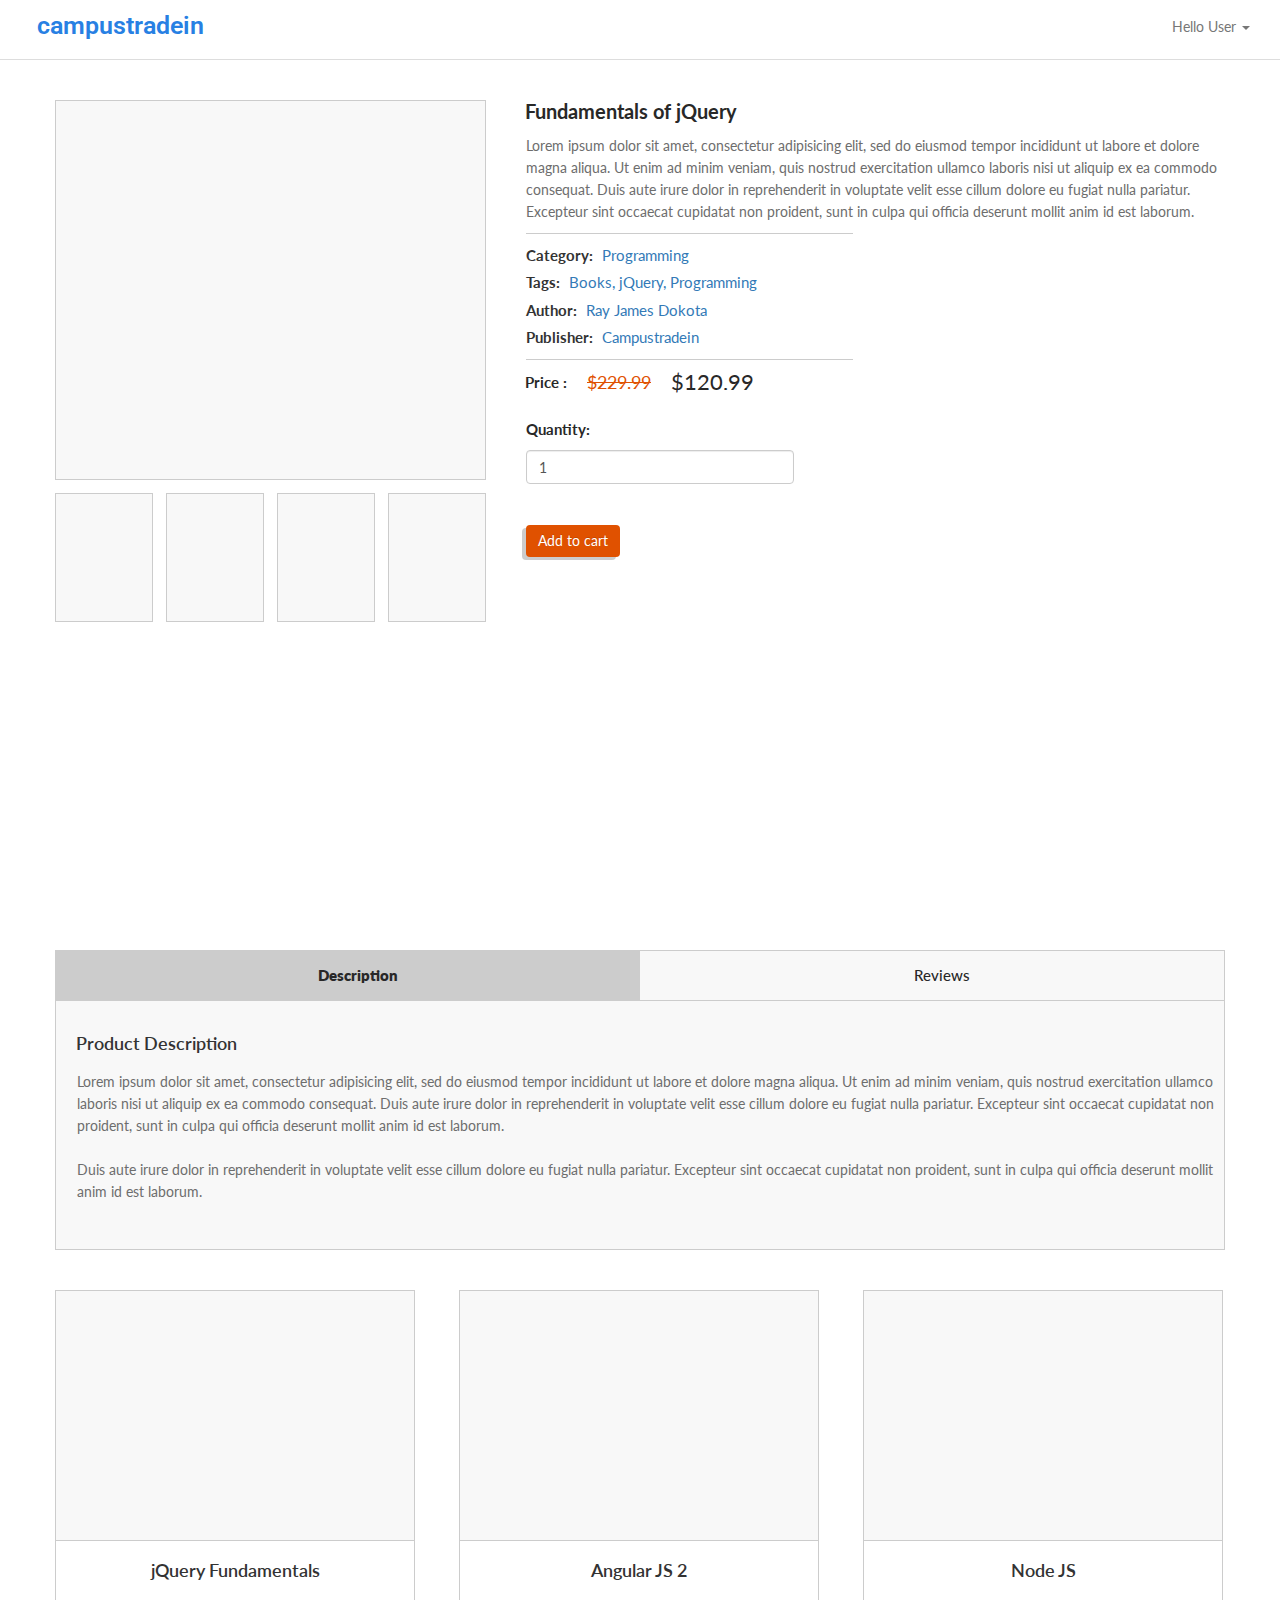
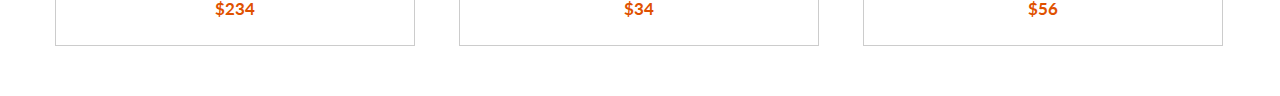
<file: dashboard/searchDetailsPage.html>
<!DOCTYPE html>
<html>
	<head>
		
		<title>Campus Trade In | Search Books Online | Top Ranked Website of the Year</title>
		<link rel="icon" href="assets/ico/ico.png" type="image/png" sizes="16x16">
		<!-- meta tags/keywords for search engines -->
		<meta charset="utf-8">
	    <meta http-equiv="X-UA-Compatible" content="IE=edge">
	    <meta name="viewport" content="width=device-width, initial-scale=1">
		<meta name="description" content="Search Books Online">
		<meta name="keywords" content="books,online books,top rated online books website">
		<meta name="author" content="Campus Trade In">
		<!-- style sheets -->
		<link rel="stylesheet" type="text/css" href="css/bootstrap.css">
		<link rel="stylesheet" type="text/css" href="css/animate.css">
		<link rel="stylesheet" type="text/css" href="css/font-awesome.css">
		<link rel="stylesheet" type="text/css" href="css/easy-autocomplete.min.css">
		<link rel="stylesheet" type="text/css" href="css/style.css">
		<!-- google fonts  -->
		<link href='https://fonts.googleapis.com/css?family=Lobster+Two:400,400italic,700,700italic' rel='stylesheet' type='text/css'>
		<link href='https://fonts.googleapis.com/css?family=Lato:400,100,100italic,300,300italic,400italic,700,700italic,900,900italic' rel='stylesheet' type='text/css'>
		<link href='https://fonts.googleapis.com/css?family=Roboto:400,100,100italic,300,300italic,400italic,500,500italic,700,700italic,900italic,900' rel='stylesheet' type='text/css'>
		<link href='https://fonts.googleapis.com/css?family=Source+Sans+Pro:400,200italic,300,300italic,400italic,600,600italic,700,700italic,900,900italic' rel='stylesheet' type='text/css'>
	</head>
	<body>
		<nav class="navbar navbar-default navbar-fixed-top">
		  <div class="container-fluid">
		    <!-- Brand and toggle get grouped for better mobile display -->
		    <div class="navbar-header">
		      <button type="button" class="navbar-toggle collapsed" data-toggle="collapse" data-target="#bs-example-navbar-collapse-1" aria-expanded="false">
		        <span class="sr-only">Toggle navigation</span>
		        <span class="icon-bar"></span>
		        <span class="icon-bar"></span>
		        <span class="icon-bar"></span>
		      </button>
		      <a class="navbar-brand" href="#">campustradein</a>
		    </div>

		    <!-- Collect the nav links, forms, and other content for toggling -->
		    <div class="collapse navbar-collapse" id="bs-example-navbar-collapse-1">
		      <ul class="nav navbar-nav navbar-right">
		        <li class="dropdown">
		          <a href="#" class="dropdown-toggle" data-toggle="dropdown" role="button" aria-haspopup="true" aria-expanded="false">Hello User <span class="caret"></span></a>
		          <ul class="dropdown-menu">
		            <li><a href="#">Action</a></li>
		            <li><a href="#">Another action</a></li>
		            <li><a href="#">Something else here</a></li>
		            <li role="separator" class="divider"></li>
		            <li><a href="#">Sign Out</a></li>
		          </ul>
		        </li>
		      </ul>
		    </div><!-- /.navbar-collapse -->
		  </div><!-- /.container-fluid -->
		</nav>
		<!-- <aside class="asideMenu">
		 	<ul class="hamburger">
		      	<li class="slideMenuOpen">
					<i class="fa fa-align-justify SlideMenu" aria-hidden="true"></i>
			  	</li>
	      	</ul>
			<ul class="mainListItems" role="tablist">
				<li role="presentation" class="activeState active">
					<i class="fa fa-book" aria-hidden="true"></i>
					<a href="#home" aria-controls="home" role="tab" data-toggle="tab">
						My Books
					</a>
				</li>
				<li role="presentation">
					<i class="fa fa-inbox" aria-hidden="true"></i>
					<a href="#profile" aria-controls="profile" role="tab" data-toggle="tab">
						My Messages
					</a>
				</li>
			</ul>
		</aside> -->

		<!-- main body -->
		<div class="itemSingleProduct">
			<div class="container">
				<div class="row">
					<div class="mainContainer">
						<div class="col-lg-5 itemSingleProductImageMain">
							
						</div>
						<div class="col-lg-3 itemSingleImage hidden-xs hidden-sm  hidden-md">
							
						</div>
						<div class="col-lg-3 itemSingleImage hidden-xs hidden-sm hidden-md">
							
						</div>
						<div class="col-lg-3 itemSingleImage hidden-xs hidden-sm hidden-md">
							
						</div>
						<div class="col-lg-3 itemSingleImage hidden-xs hidden-sm hidden-md">
							
						</div>
					</div>
					<div class="itemContentSection">
						<h2>Fundamentals of jQuery</h2>
						<p>
							Lorem ipsum dolor sit amet, consectetur adipisicing elit, sed do eiusmod
							tempor incididunt ut labore et dolore magna aliqua. Ut enim ad minim veniam,
							quis nostrud exercitation ullamco laboris nisi ut aliquip ex ea commodo
							consequat. Duis aute irure dolor in reprehenderit in voluptate velit esse
							cillum dolore eu fugiat nulla pariatur. Excepteur sint occaecat cupidatat non
							proident, sunt in culpa qui officia deserunt mollit anim id est laborum.
						</p>
						<div class="clearfix"></div>
						<div class="seprator"></div>
						<ul class="categories hidden-xs hidden-sm">
							
							<li>
								<span>Category: </span>
								<a href="#">Programming</a>
							</li>
							<li>
								<span>Tags: </span>
								<a href="#">Books, jQuery, Programming</a>
							</li> 
							<li>
								<span>Author: </span>
								<a href="#">Ray James Dokota</a>
							</li>
							<li>
								<span>Publisher: </span>
								<a href="#">Campustradein</a>
							</li>
						</ul>
						<div class="clearfix"></div>
						<div class="seprator"></div>
						<span class="pricing">
							<h2>Price :</h2>
						</span>
						<span class="oldPrice hidden-xs hidden-sm">
							<del>$229.99</del>
						</span>
						<span class="newPrice">
							$120.99
						</span>
						<div class="clearfix"></div>
						<p>
							<span class="quantity hidden-xs hidden-sm">
								Quantity:
							</span>
							<input type="number" class="form-control hidden-xs hidden-sm" value="1">
							<button class="btn btn-danger">
								Add to cart
							</button>
						</p>
					</div>
				</div>
			</div>
		</div>
		<div class="clearfix"></div>

		<!-- product description section -->
		<section class="productSection">
			<div class="container">
				<div class="row">
					<div class="col-lg-12 itemDescriptionAndReviews">
						<ul  role="tablist">
							<li role="presentation" class="active">
								<a href="#home" aria-controls="home" role="tab" data-toggle="tab" class="activateStatus">
									Description
								</a>
							</li>
							<li role="presentation">
								<a href="#profile" aria-controls="profile" role="tab" data-toggle="tab">
									Reviews
								</a>
							</li>
						</ul>
				 	 	<div class="tab-content">
				 	 		<div role="tabpanel" class="tab-pane active" id="home">
								<div class="content">
									<h3>
										Product Description
									</h3>
									<p>
										Lorem ipsum dolor sit amet, consectetur adipisicing elit, sed do eiusmod
										tempor incididunt ut labore et dolore magna aliqua. Ut enim ad minim veniam,
										quis nostrud exercitation ullamco laboris nisi ut aliquip ex ea commodo
										consequat. Duis aute irure dolor in reprehenderit in voluptate velit esse
										cillum dolore eu fugiat nulla pariatur. Excepteur sint occaecat cupidatat non
										proident, sunt in culpa qui officia deserunt mollit anim id est laborum.

										<br/><br/>
										Duis aute irure dolor in reprehenderit in voluptate velit esse
										cillum dolore eu fugiat nulla pariatur. Excepteur sint occaecat cupidatat non
										proident, sunt in culpa qui officia deserunt mollit anim id est laborum.
									</p>
								</div>
							</div>
							<div role="tabpanel" class="tab-pane" id="profile">
								<div class="content">
									<h3>
										Product Description 2
									</h3>
									<p>
										Lorem ipsum dolor sit amet, consectetur adipisicing elit, sed do eiusmod
										tempor incididunt ut labore et dolore magna aliqua. Ut enim ad minim veniam,
										quis nostrud exercitation ullamco laboris nisi ut aliquip ex ea commodo
										consequat. Duis aute irure dolor in reprehenderit in voluptate velit esse
										cillum dolore eu fugiat nulla pariatur. Excepteur sint occaecat cupidatat non
										proident, sunt in culpa qui officia deserunt mollit anim id est laborum.

										<br/><br/>
										Duis aute irure dolor in reprehenderit in voluptate velit esse
										cillum dolore eu fugiat nulla pariatur. Excepteur sint occaecat cupidatat non
										proident, sunt in culpa qui officia deserunt mollit anim id est laborum.
									</p>
								</div>
							</div>
						</div>
					</div>
				</div>
			</div>
		</section>	

		<!-- related items -->
		<div class="container">
			<div class="row">
				<div class="relatedItems">
					<div class="col-lg-4 col-xs-6 col-sm-6 relatedItem">
						<div class="itemImage"></div>
						<div class="itemContent">
							<h3>jQuery Fundamentals</h3>
							<h4>$234</h4>
						</div>
					</div>
					<div class="col-lg-4 col-xs-6 col-sm-6 relatedItem">
						<div class="itemImage"></div>
						<div class="itemContent">
							<h3>Angular JS 2</h3>
							<h4>$34</h4>
						</div>
					</div>
					<div class="col-lg-4  col-xs-6 col-sm-6 hidden-xs relatedItem">
						<div class="itemImage"></div>
						<div class="itemContent">
							<h3>Node JS</h3>
							<h4>$56</h4>
						</div>
					</div>
				</div>
			</div>
		</div>
		
		<!-- javascript Libraries and custom files -->
		<script src="js/jquery.js"></script>
		<script src="js/jquery.easy-autocomplete.min.js"></script>
		<script src="js/bootstrap.js"></script>
		<script src="js/custom.js"></script>
	</body>
</html>
</file>
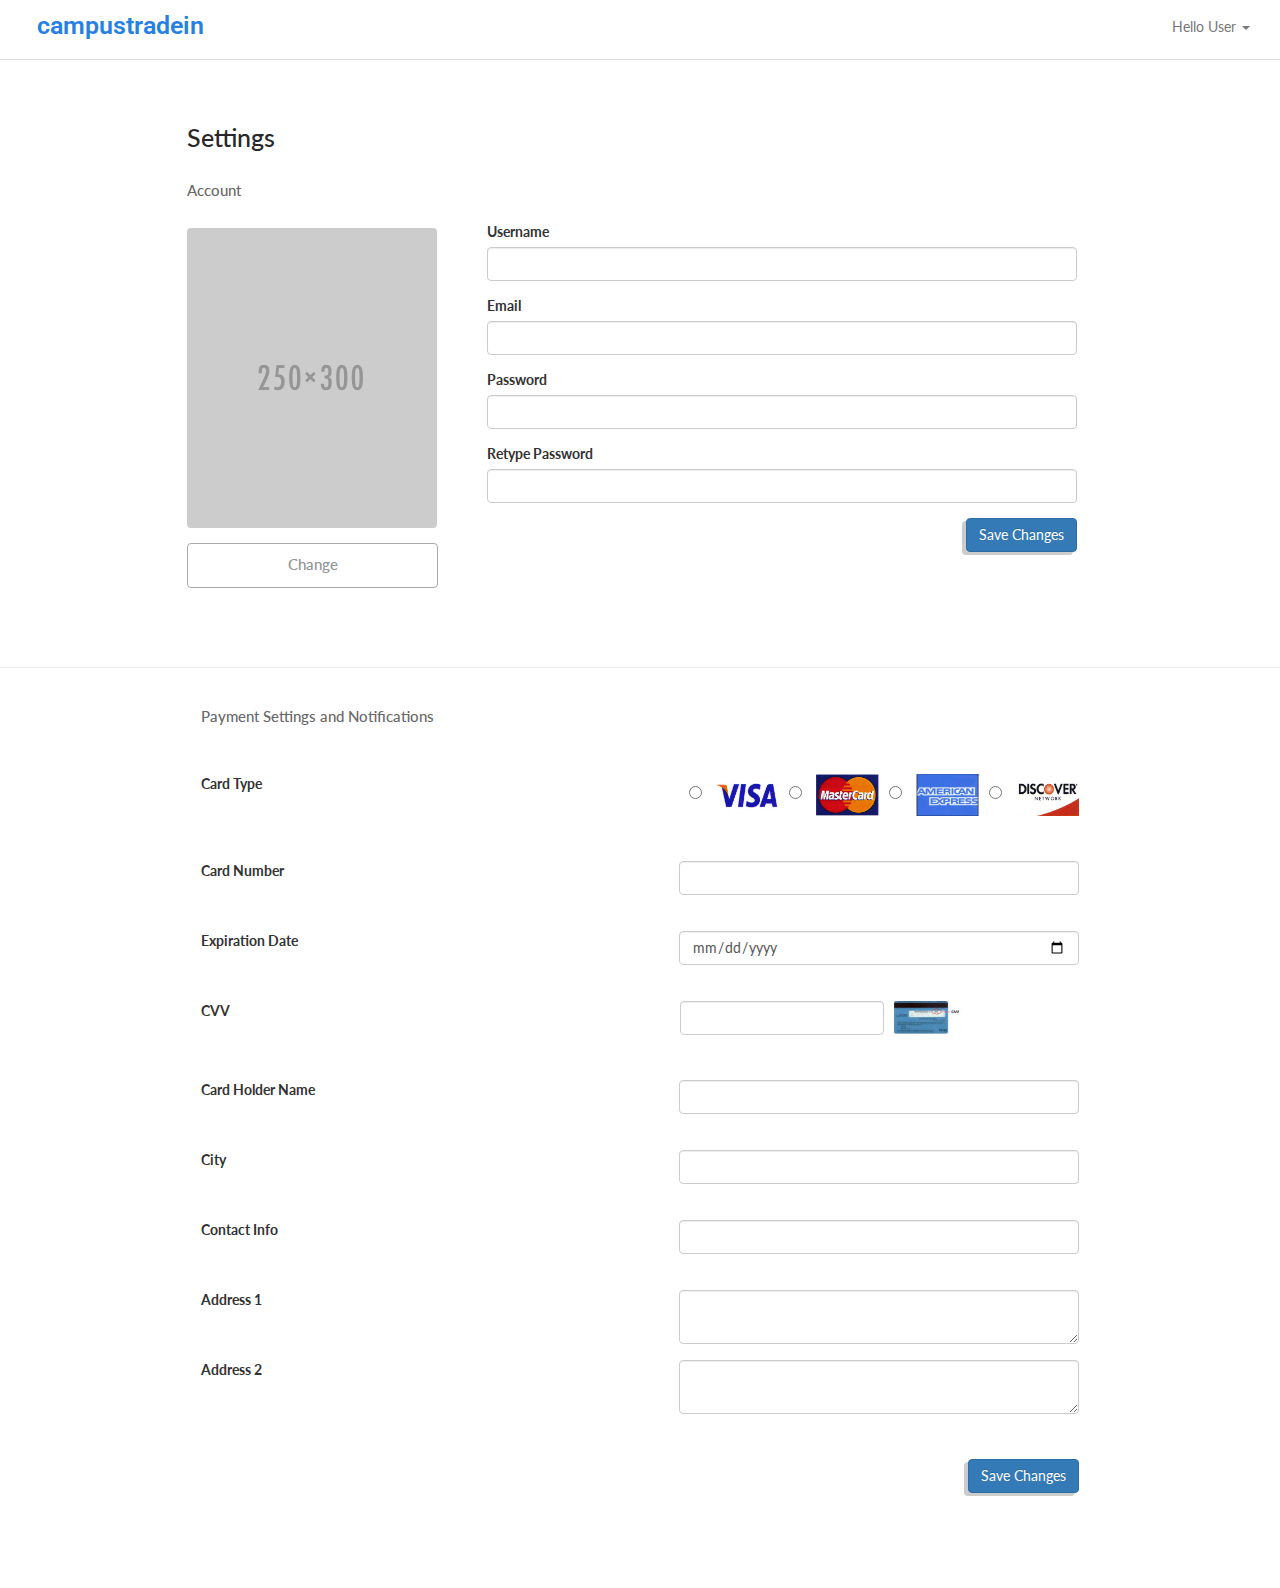
<file: dashboard/Settings.html>
<!DOCTYPE html>
<html>
	<head>
		
		<title>Campus Trade In | Search Books Online | Top Ranked Website of the Year</title>
		<link rel="icon" href="assets/ico/ico.png" type="image/png" sizes="16x16">
		<!-- meta tags/keywords for search engines -->
		<meta charset="utf-8">
	    <meta http-equiv="X-UA-Compatible" content="IE=edge">
	    <meta name="viewport" content="width=device-width, initial-scale=1">
		<meta name="description" content="Search Books Online">
		<meta name="keywords" content="books,online books,top rated online books website">
		<meta name="author" content="Campus Trade In">
		<!-- style sheets -->
		<link rel="stylesheet" type="text/css" href="css/bootstrap.css">
		<link rel="stylesheet" type="text/css" href="css/animate.css">
		<link rel="stylesheet" type="text/css" href="css/font-awesome.css">
		<link rel="stylesheet" type="text/css" href="css/easy-autocomplete.min.css">
		<link rel="stylesheet" type="text/css" href="css/style.css">
		<!-- google fonts  -->
		<link href='https://fonts.googleapis.com/css?family=Lobster+Two:400,400italic,700,700italic' rel='stylesheet' type='text/css'>
		<link href='https://fonts.googleapis.com/css?family=Lato:400,100,100italic,300,300italic,400italic,700,700italic,900,900italic' rel='stylesheet' type='text/css'>
		<link href='https://fonts.googleapis.com/css?family=Roboto:400,100,100italic,300,300italic,400italic,500,500italic,700,700italic,900italic,900' rel='stylesheet' type='text/css'>
		<link href='https://fonts.googleapis.com/css?family=Source+Sans+Pro:400,200italic,300,300italic,400italic,600,600italic,700,700italic,900,900italic' rel='stylesheet' type='text/css'>
	</head>
	<body>
		<nav class="navbar navbar-default navbar-fixed-top">
		  <div class="container-fluid">
		    <!-- Brand and toggle get grouped for better mobile display -->
		    <div class="navbar-header">
		      <button type="button" class="navbar-toggle collapsed" data-toggle="collapse" data-target="#bs-example-navbar-collapse-1" aria-expanded="false">
		        <span class="sr-only">Toggle navigation</span>
		        <span class="icon-bar"></span>
		        <span class="icon-bar"></span>
		        <span class="icon-bar"></span>
		      </button>
		      <a class="navbar-brand" href="#">campustradein</a>
		    </div>

		    <!-- Collect the nav links, forms, and other content for toggling -->
		    <div class="collapse navbar-collapse" id="bs-example-navbar-collapse-1">
		      <ul class="nav navbar-nav navbar-right">
		        <li class="dropdown">
		          <a href="#" class="dropdown-toggle" data-toggle="dropdown" role="button" aria-haspopup="true" aria-expanded="false">Hello User <span class="caret"></span></a>
		          <ul class="dropdown-menu">
		            <li><a href="#">Action</a></li>
		            <li><a href="#">Another action</a></li>
		            <li><a href="#">Something else here</a></li>
		            <li role="separator" class="divider"></li>
		            <li><a href="#">Sign Out</a></li>
		          </ul>
		        </li>
		      </ul>
		    </div><!-- /.navbar-collapse -->
		  </div><!-- /.container-fluid -->
		</nav>
		<!-- <aside class="asideMenu">
		 	<ul class="hamburger">
		      	<li class="slideMenuOpen">
					<i class="fa fa-align-justify SlideMenu" aria-hidden="true"></i>
			  	</li>
	      	</ul>
			<ul class="mainListItems" role="tablist">
				<li role="presentation" class="activeState active">
					<i class="fa fa-book" aria-hidden="true"></i>
					<a href="#home" aria-controls="home" role="tab" data-toggle="tab">
						My Books
					</a>
				</li>
				<li role="presentation">
					<i class="fa fa-inbox" aria-hidden="true"></i>
					<a href="#profile" aria-controls="profile" role="tab" data-toggle="tab">
						My Messages
					</a>
				</li>
			</ul>
		</aside> -->

		<!-- setting section -->
		<div class="container">
			<div class="row">
				<section class="settings">
					<div class="col-lg-12">
						<h2>Settings</h2>
					</div>
					<div class="col-lg-3 itemChangeImage">
						<h3>Account</h3>
						<img src="assets/header/user.png">
						<label class="myLabel">
						    <input type="file" required/>
						    <span>Change</span>
						</label>
					</div>
					<div class="col-lg-9 itemForm">
						<form>
						  <div class="form-group">
						    <label>Username</label>
						    <input type="text" class="form-control">
						  </div>
						  <div class="form-group">
						    <label>Email</label>
					  	 	<input type="email" class="form-control">
						  </div>
						  <div class="form-group">
						    <label>Password</label>
					  	 	<input type="password" class="form-control">
						  </div>
						  <div class="form-group">
						    <label>Retype Password</label>
					  	 	<input type="password" class="form-control">
						  </div>
						  <button class="pull-right btn btn-primary">
						  	Save Changes
						  </button>
						</form>
					</div>
				</section>
			</div>
		</div>
		<div class="clearfix"></div>
		<hr>
		<!-- notifications -->
		<div class="container">
			<div class="row">
				<div class="col-lg-12 notifications">
					<h1>Payment Settings and Notifications</h1>
					<form class="form-inline">
						<label class="options">Card Type</label>
						<ul>
							<li>
								<input type="radio">
								<img src="assets/payment/visa.jpg">
							</li>
							<li>
								<input type="radio">
								<img src="assets/payment/master.jpg">
							</li>
							<li>
								<input type="radio">
								<img src="assets/payment/america.jpg">
							</li>
							<li>
								<input type="radio">
								<img src="assets/payment/discover.jpg">
							</li>
						</ul>
						<div class="clearfix"></div>
						<div class="form">
							<label>Card Number</label>
							<input class="form-control">
						</div>
						<div class="form">
							<label>Expiration Date</label>
							<input class="form-control" type="date">
						</div>
						<div class="form cvv">
							<label>CVV</label>
							<input class="form-control CVV">
							<img src="assets/payment/cvv.jpg">
						</div>
						<div class="clearfix"></div>
						<div class="form">
							<label>Card Holder Name</label>
							<input class="form-control">
						</div>
						<div class="form">
							<label>City</label>
							<input class="form-control">
						</div>
						<div class="form">
							<label>Contact Info</label>
							<input class="form-control" type="number">
						</div>
						<div class="form">
							<label>Address 1</label>
							<textarea class="form-control"></textarea>
						</div>
						<div class="form">
							<label>Address 2</label>
							<textarea class="form-control"></textarea>
						</div>
						<div class="clearfix"></div>
						<div class="form">
							<button class="btn btn-primary pull-right">
								Save Changes
							</button>
						</div>
					</form>
				</div>
			</div>
		</div>
		

		
		<!-- javascript Libraries and custom files -->
		<script src="js/jquery.js"></script>
		<script src="js/jquery.easy-autocomplete.min.js"></script>
		<script src="js/bootstrap.js"></script>
		<script src="js/custom.js"></script>
	</body>
</html>
</file>
<file: dashboard/css/style.css>
.myBooksMobileTablet:active,.myBooksMobileTablet:hover,.myBooksMobileTablet:visited{background-color:transparent!important}.navbar-default .navbar-nav>.active>a,.navbar-default .navbar-nav>.active>a:focus,.navbar-default .navbar-nav>.active>a:hover{color:#555;background-color:transparent}.transitions{transition:all .5s ease;-webkit-transition:all .5s ease;-o-transition:all .5s ease;-moz-transition:all .5s ease}body{font-family:Lato,sans-serif}body,html{height:100%}a,a:active,a:focus{outline:0}.menuClosed{left:-190px}.poweredByGoogle{font-style:italic;color:#9e9e9e!important;font-size:14px}.navbar-default{height:60px;width:100%;background-color:#fff;color:#FFF;border-radius:0;margin-bottom:0;border-bottom:1px solid #ddd}.navbar-default .navbar-brand{color:#2780e3;font-size:25px;font-family:Roboto;font-weight:600;padding-top:16px;cursor:pointer}.navbar-default .navbar-brand:hover{color:#2780e3!important}.navbar-default .navbar-nav>li>a{background-color:transparent;color:#777;padding-top:17px}.navbar-default .navbar-nav>li>a:focus,.navbar-default .navbar-nav>li>a:hover{color:#2780e3}.navbar-default .navbar-nav>.open>a,.navbar-default .navbar-nav>.open>a:focus,.navbar-default .navbar-nav>.open>a:hover{background-color:transparent!important;color:#2780e3}.navbar-default .navbar-right{float:right!important;margin-right:0}.navbar>.container .navbar-brand,.navbar>.container-fluid .navbar-brand{margin-left:7px}.hamburger{float:none;position:relative;left:0;top:3px}.hamburger .SlideMenu{font-size:14px;position:absolute;top:18px;right:15px;cursor:pointer;color:#b8c7ce}.hamburger .SlideMenu:hover{color:#fff}.hamburger .openMenu{font-size:14px;position:absolute;top:18px;right:15px;cursor:pointer;color:#b8c7ce}.itemIcon{border-left:3px solid #2780e3;float:right;padding-right:15px;padding-left:12px;line-height:24px}.paginations{margin:0 auto;display:table;float:none}.mainBody{min-height:100%;min-width:100%;background-color:#f8f8f8;float:left;padding:40px;margin-top:59px}.mainBody .itemBookSingleAdd{height:34px;width:137px;float:right;border-radius:4px;cursor:pointer;color:#fff;text-shadow:0 -1px 0 rgba(0,0,0,.15);background-color:#60b044;background-image:-webkit-linear-gradient(#8add6d,#60b044);background-image:linear-gradient(#8add6d,#60b044);border-color:#5ca941;box-shadow:-4px 3px 0 0 rgba(0,0,0,.2)}.mainBody .itemBookSingleAdd:hover{background-color:#4e8b39}.mainBody .itemBookSingleAdd h3{color:#fff;float:none;text-align:center;margin-top:0;padding-top:6px;font-family:Lato;font-size:13px;font-weight:800;line-height:20px;padding-left:0;letter-spacing:1px}.mainBody .itemBookSingleAdd a{color:#fff;text-align:center;float:right}.mainBody .itemBookSingleAdd a:hover{color:#FFF}.mainBody .itemBookSingleAdd a i{color:#fff;font-size:16px;padding-top:16px;text-align:center;float:right;padding-right:19px}.mainBody .itemSingleBook:nth-child(11){margin-bottom:100px;border-bottom:1px solid #ccc!important}.mainBody .itemSingleBook:nth-child(3){margin-top:40px}.mainBody .pagination{margin:0 auto 30px;display:table;float:none}.mainBody .itemSingleBook{height:157px;width:100%;background-color:#fff;float:right;margin-top:0;border-radius:0;padding:20px;border:1px solid #ccc;border-bottom:0}.mainBody .itemSingleBook .imageSingleBook{height:100px;width:100px;float:left;margin-top:4px;margin-left:10px}.mainBody .itemSingleBook .imageSingleBook img{height:112px!important}.mainBody .itemSingleBook .contentSingleBook{float:left;height:80px;width:80%}.mainBody .itemSingleBook .contentSingleBook h3{margin-top:0;margin-bottom:0;color:#222;font-family:Lato;float:left;font-size:15px;font-weight:600;line-height:1.2308em}.mainBody .itemSingleBook .contentSingleBook .edit{float:right;padding-right:12px;color:#232323}.mainBody .itemSingleBook .contentSingleBook .edit:hover{color:#232323}.mainBody .itemSingleBook .contentSingleBook .edit i{float:right}.mainBody .itemSingleBook .contentSingleBook p{line-height:22px;font-family:Lato;color:#6d6d6d;padding-top:10px;float:left}.mainBody .itemSingleBook .contentSingleBook .buttonStack{padding-top:0}.mainBody .itemSingleBook .contentSingleBook .buttonStack button.btn-success{cursor:pointer;color:#fff;text-shadow:0 -1px 0 rgba(0,0,0,.15);background-color:#60b044;box-shadow:-4px 3px 0 0 rgba(0,0,0,.2);margin-right:10px;transition:all .5s ease;-webkit-transition:all .5s ease;-o-transition:all .5s ease;-moz-transition:all .5s ease}.mainBody .itemSingleBook .contentSingleBook .buttonStack button.btn-success:hover{background-color:#478a30}.mainBody .itemSingleBook .contentSingleBook .buttonStack button.btn-primary{cursor:pointer;color:#fff;text-shadow:0 -1px 0 rgba(0,0,0,.15);background-color:#1eaace;border:none;box-shadow:-4px 3px 0 0 rgba(0,0,0,.2);margin-right:10px;transition:all .5s ease;-webkit-transition:all .5s ease;-o-transition:all .5s ease;-moz-transition:all .5s ease}.mainBody .itemSingleBook .contentSingleBook .buttonStack button.btn-primary:hover{background-color:#1d6f84}.mainBody .itemSingleBook .contentSingleBook .buttonStack button.btn-danger{cursor:pointer;color:#fff;text-shadow:0 -1px 0 rgba(0,0,0,.15);background-color:#e05100;border:none;margin-right:10px;box-shadow:-4px 3px 0 0 rgba(0,0,0,.2);transition:all .5s ease;-webkit-transition:all .5s ease;-o-transition:all .5s ease;-moz-transition:all .5s ease}.mainBody .itemSingleBook .contentSingleBook .buttonStack button.btn-danger:hover{background-color:#b54404}.mainBody .itemSingleBook .contentSingleBook a{float:left}#myModal{z-index:99999!important}.dragdropBuilder{height:140px;width:569px;margin:17px auto;float:none;display:table;background-color:#fff;border:1px solid #f1f1f1;border-radius:4px;cursor:pointer}.dragdropBuilder i{font-size:28px;text-align:center;display:table;margin:0 auto;float:none;padding-top:35px;color:#717171}.dragdropBuilder h6{text-align:center;color:#717171;font-size:17px;float:left;padding-left:117px}.dragdropBuilder #file{height:140px;width:569px;position:absolute;background-color:rgba(0,0,0,.1);padding-top:71px;padding-left:296px;border-radius:4px}#basics,.easy-autocomplete-container{min-width:567px!important}.itemSingleEmailOptions{float:left;height:37px!important;width:100%;margin-bottom:20px;padding:0}.itemSingleEmailOptions h3{float:left;color:#ccc;font-size:15px;margin-top:0;padding-top:6px;position:relative;left:535px}.itemSingleEmailOptions .paginationEmail{float:right;height:37px;width:150px;padding:0}.itemSingleEmailOptions .paginationEmail .pagination{list-style:none;padding:0;margin:0;position:relative;left:49px;top:3px}.itemSingleEmailOptions .paginationEmail .pagination li{height:41px;width:30px;background-color:#fff;margin-right:10px;border:1px solid #ccc;border-radius:4px;padding:8px;transition:all .5s ease;-webkit-transition:all .5s ease;-o-transition:all .5s ease;-moz-transition:all .5s ease}.itemSingleEmailOptions .paginationEmail .pagination li:hover{background-color:#ccc;cursor:pointer;color:#fff}.itemSingleEmailOptions .paginationEmail .pagination li i{text-align:center}.itemSingleEmailOptions select{margin:0 10px 0 0;background:0 0;width:109px;padding:1px 35px 5px 5px;font-size:16px;border:1px solid #ccc;height:34px;color:#888;cursor:pointer;border-radius:4px;float:left}.itemSingleEmailOptions select option{border-radius:4px}.lastChild{border-bottom:1px solid #ccc!important;margin-bottom:40px}.itemSingleUnRead{cursor:pointer;height:46px;width:100%;float:right;border:1px solid #ccc;border-bottom:none;background-color:#f7f7f7}.itemSingleUnRead checkbox{float:left;margin-top:15px!important}.itemSingleUnRead #checkbox{margin-top:15px;float:left}.itemSingleUnRead .header{height:45px;width:188px;float:left;margin-left:34px;text-align:left}.itemSingleUnRead .header h6{float:left;color:#8c8c8c;font-weight:600;padding-left:0;cursor:pointer;padding-top:4px;font-size:14px}.itemSingleUnRead .content{height:45px;width:300px;float:left;margin-left:105px}.itemSingleUnRead .content p{float:left;color:#8c8c8c;font-size:14px;position:relative;top:8px;padding-top:3px;font-weight:600}.itemSingleUnRead i{color:#8c8c8c;float:left;padding-top:13px;font-size:15px;padding-left:100px}.itemSingleUnRead h5{color:#8c8c8c;font-size:14px;position:relative;top:0;padding-top:1px;font-weight:600;float:right}.itemSingleRead{background-color:#fff!important;cursor:pointer;height:46px;width:100%;float:right;border:1px solid #ccc;border-bottom:none}.itemSingleRead checkbox{float:left;margin-top:15px!important}.itemSingleRead #checkbox{margin-top:15px;float:left}.itemSingleRead .header{height:45px;width:188px;float:left;margin-left:34px;text-align:left}.itemSingleRead .header h6{float:left;color:#8c8c8c;font-weight:600;padding-left:0;cursor:pointer;padding-top:4px;font-size:14px}.itemSingleRead .content{height:45px;width:300px;float:left;margin-left:105px}.itemSingleRead .content p{float:left;color:#8c8c8c;font-size:14px;position:relative;top:8px;padding-top:3px;font-weight:600}.itemSingleRead i{color:#8c8c8c;float:left;padding-top:13px;font-size:15px;padding-left:100px}.itemSingleRead h5{color:#8c8c8c;font-size:14px;position:relative;top:0;padding-top:1px;font-weight:600;float:right}.labelIcon{margin-left:11px;position:relative;top:11px}.itemSingleProduct{min-height:100%;min-width:100%;margin-top:50px;padding:0}.itemSingleProduct .mainContainer{height:600px;width:431px;float:left}.itemSingleProduct .mainContainer .itemSingleProductImageMain{height:380px;width:431px;float:left;background-color:#f8f8f8;border:1px solid #ccc;margin-top:50px}.itemSingleProduct .mainContainer .itemSingleImage:nth-child(2){margin-left:0}.itemSingleProduct .mainContainer .itemSingleImage{height:129px;width:98px;margin-left:13px;margin-top:13px;border:1px solid #ccc;background-color:#f8f8f8;padding:0;float:left}.itemSingleProduct .itemContentSection{float:left;height:522px;width:739px;margin-top:50px}.itemSingleProduct .itemContentSection .seprator{position:relative;left:40px;width:327px;text-align:left;display:block;background-color:#ccc;height:1px}.itemSingleProduct .itemContentSection h2{font-size:20px;color:#282828;float:left;margin-top:0;padding-left:39px;padding-top:0;font-weight:700}.itemSingleProduct .itemContentSection p{line-height:22px;font-family:Lato;color:#6d6d6d;padding-top:3px;float:left;padding-left:40px}.itemSingleProduct .itemContentSection .categories{list-style:none;float:left;margin-top:5px}.itemSingleProduct .itemContentSection .categories li{padding-top:6px;font-size:15px}.itemSingleProduct .itemContentSection .categories li span{font-weight:700;padding-right:5px}.itemSingleProduct .itemContentSection .pricing h2{float:left;font-size:15px;color:#282828;font-weight:700;padding-top:14px}.itemSingleProduct .itemContentSection .oldPrice{font-size:18px;color:#e05100;font-weight:400;float:left;margin-top:0;padding-left:20px;position:relative;bottom:4px;padding-top:14px}.itemSingleProduct .itemContentSection .newPrice{font-size:22px;color:#282828;font-weight:400;float:left;margin-top:0;padding-left:20px;position:relative;bottom:8px;padding-top:14px}.itemSingleProduct .itemContentSection .quantity{float:left;font-size:15px;color:#282828;font-weight:700;padding-top:10px;margin-bottom:5px;padding-bottom:5px}.itemSingleProduct .itemContentSection button.btn-danger{cursor:pointer;color:#fff;text-shadow:0 -1px 0 rgba(0,0,0,.15);background-color:#e05100;border:none;margin-right:10px;box-shadow:-4px 3px 0 0 rgba(0,0,0,.2);transition:all .5s ease;-webkit-transition:all .5s ease;-o-transition:all .5s ease;-moz-transition:all .5s ease;margin-top:41px}.itemSingleProduct .itemContentSection button.btn-danger:hover{background-color:#b54404}.productSection{width:100%}.productSection .col-lg-12{padding:0}.productSection .itemDescriptionAndReviews{height:300px;width:100%;background-color:#f8f8f8;border:1px solid #ccc;margin-bottom:20px}.productSection .itemDescriptionAndReviews ul{margin:0;padding:0;list-style:none}.productSection .itemDescriptionAndReviews ul li{float:left;padding:0;margin:0;width:50%}.productSection .itemDescriptionAndReviews ul li a.activateStatus{background-color:#ccc;font-weight:800}.productSection .itemDescriptionAndReviews ul li a{float:left;width:100%;margin-right:0;height:50px;padding-top:14px;color:#282828;text-align:center;font-size:15px;font-weight:500;cursor:pointer;bacground-color:#f8f8f8;border-bottom:1px solid #ccc;padding-left:20px}.productSection .itemDescriptionAndReviews ul li a:hover{text-decoration:none}.productSection .itemDescriptionAndReviews .content h3{padding-left:20px;position:relative;top:33px;font-size:18px;font-weight:600}.productSection .itemDescriptionAndReviews .content p{padding-left:21px;line-height:22px;font-family:Lato;color:#6d6d6d;padding-top:40px;float:left}.relatedItem:nth-child(2){margin-left:44px}.relatedItem:nth-child(3){margin-left:44px}.relatedItem{height:356px;width:360px;margin-top:20px;margin-bottom:50px;padding:0;cursor:pointer;border:1px solid #ccc}.relatedItem .itemImage{height:250px;width:100%;background-color:#f8f8f8;border-bottom:1px solid #ccc}.relatedItem .itemContent{height:100px;width:100%}.relatedItem .itemContent h3{text-align:center;font-size:18px;font-weight:600}.relatedItem .itemContent h4{text-align:center;font-size:17px;color:#e05100;font-weight:700;padding-top:9px}.settings{height:400px;width:80%;margin:60px auto;display:table;float:none}.settings h2{font-size:25px;color:#282828;text-align:left;padding-top:44px;font-weight:500}.settings .itemChangeImage{height:300px;width:279px}.settings .itemChangeImage h3{color:#696868;font-size:15px;text-align:left}.settings .itemChangeImage img{margin-top:20px;border-radius:4px}.settings .itemChangeImage label.myLabel input[type=file]{position:fixed;top:-1000px}.settings .itemChangeImage .myLabel{border:1px solid #AAA;border-radius:4px;background:#fff;display:inline-block;min-width:251px;margin-top:15px;height:45px;color:#282828;text-align:center;padding-top:10px;cursor:pointer}.settings .itemChangeImage span{color:#939393;font-size:15px;font-weight:500}.settings .itemForm{height:425px;width:620px;margin-left:21px}.settings .itemForm form{margin-top:60px}.settings .itemForm form button{text-shadow:0 -1px 0 rgba(0,0,0,.15);box-shadow:-4px 3px 0 0 rgba(0,0,0,.2)}.notifications{height:900px;width:908px;float:none;display:table;margin:0 auto}.notifications h1{color:#696868;font-size:15px;text-align:left}.notifications .form-control{float:right;min-width:400px}.notifications form{margin-top:50px}.notifications ul{float:right;margin:0;padding:0;list-style:none}.notifications ul li{float:left}.notifications ul input{margin-right:10px;margin-left:10px}.notifications ul img{height:42px;width:63px}.notifications .form:first-child{margin-top:10px}.notifications .form{margin-top:45px}.notifications .cvv input{min-width:200px;float:left;margin-left:450px}.notifications .cvv label{float:left}.notifications .cvv img{margin-left:10px;height:33px;float:left}.notifications button{text-shadow:0 -1px 0 rgba(0,0,0,.15);box-shadow:-4px 3px 0 0 rgba(0,0,0,.2)}@media screen and (min-width:992px) and (max-width:1199px){.navbar-toggle{background-color:#2780e3;border-radius:0;margin-top:10px}.navbar-toggle:hover{background-color:#2780e3}.navbar-default .navbar-toggle .icon-bar{background-color:#fff}.navbar-default .navbar-collapse,.navbar-default .navbar-form{background-color:#fff;border-color:#e7e7e7;margin-top:6px;position:absolute;z-index:9999999999;width:100%;text-align:center}.navbar-default .navbar-right{float:none!important;margin-right:0;text-align:center;color:#fff}.dragdropBuilder h6{display:none}.easy-autocomplete{margin:0 auto;display:table;float:none}.searchBooksLabel{text-align:center;float:none;display:table;margin:0 auto 15px}.poweredByGoogle{text-align:center}label{text-align:center;display:table;float:none;margin:0 auto 10px}.form-control{display:block;width:280px;height:34px;padding:6px 12px;font-size:14px;line-height:1.42857143;color:#555;background-color:#fff;background-image:none;border:1px solid #ccc;border-radius:4px;-webkit-box-shadow:inset 0 1px 1px rgba(0,0,0,.075);box-shadow:inset 0 1px 1px rgba(0,0,0,.075);-webkit-transition:border-color ease-in-out .15s,-webkit-box-shadow ease-in-out .15s;-o-transition:border-color ease-in-out .15s,box-shadow ease-in-out .15s;transition:border-color ease-in-out .15s,box-shadow ease-in-out .15s;margin:0 auto;float:none}#basics,.easy-autocomplete-container{min-width:280px!important;margin:0 auto;display:table;float:none}.mainBody .itemSingleBook{height:157px;width:80%;background-color:#fff;border-radius:0;padding:20px;margin:0 auto;display:table;float:none}.mainBody .itemSingleBook .imageSingleBook{height:100px;width:100px;float:none;margin:4px auto 34px}.mainBody .itemSingleBook .imageSingleBook img{display:table;margin:0 auto}.mainBody .itemSingleBook .contentSingleBook{float:none;height:80px;width:100%;display:table;margin:0 auto}.mainBody .itemSingleBook .contentSingleBook h3{margin-top:0;margin-bottom:0;font-size:16px;font-weight:700;color:#232323;font-family:Lato;float:none;text-align:center}.mainBody .itemSingleBook .contentSingleBook .buttonStack button.btn-success{cursor:pointer;color:#fff;text-shadow:0 -1px 0 rgba(0,0,0,.15);background-color:#60b044;background-image:-webkit-linear-gradient(#8add6d,#60b044);background-image:linear-gradient(#8add6d,#60b044);border-color:#5ca941;margin:0 auto 10px;display:table;float:none;width:100%}.mainBody .itemSingleBook .contentSingleBook p{float:none;text-align:center}.mainBody .itemSingleBook .contentSingleBook .buttonStack button.btn-danger,.mainBody .itemSingleBook .contentSingleBook .buttonStack button.btn-primary{margin:0 auto 10px;display:table;float:none;width:100%}.mainBody .itemBookSingleAdd{height:34px;width:80%;border-radius:4px;cursor:pointer;color:#fff;text-shadow:0 -1px 0 rgba(0,0,0,.15);background-color:#60b044;background-image:-webkit-linear-gradient(#8add6d,#60b044);background-image:linear-gradient(#8add6d,#60b044);border-color:#5ca941;margin:0 auto;display:table;float:none}.mainBody .pagination{float:none}.asideMenu{position:fixed;left:-193px;z-index:999}.mainListItems a li span,.mainListItems li a{display:none}.mainListItems{width:46px;float:right}.itemSingleEmailOptions{float:none;height:37px!important;width:80%;padding:0;margin:6px auto;display:table}.itemSingleEmailOptions select{background:0 0;width:100%;padding:1px 35px 5px 5px;font-size:16px;border:1px solid #ccc;height:34px;color:#888;cursor:pointer;border-radius:4px;float:none;display:table;margin:6px auto}.paginationEmail{float:none;height:37px;width:100%;padding:0;display:table}.itemSingleEmailOptions .paginationEmail{width:100%}.itemSingleEmailOptions .paginationEmail .pagination{list-style:none;padding:0;position:relative;left:0;top:3px;margin:6px auto;display:table;float:none;text-align:center}.itemSingleEmailOptions .paginationEmail .pagination li{height:41px;width:30px;background-color:#fff;margin-right:10px;border:1px solid #ccc;border-radius:4px;padding:8px;transition:all .5s ease;-webkit-transition:all .5s ease;-o-transition:all .5s ease;-moz-transition:all .5s ease}.itemSingleUnRead{cursor:pointer;height:46px;width:80%;border:1px solid #ccc;border-bottom:none;background-color:#f7f7f7;display:table;float:none;margin:0 auto}.itemSingleRead{background-color:#fff!important;cursor:pointer;height:46px;width:80%;border:1px solid #ccc;border-bottom:none;float:none;display:table;margin:0 auto}.itemSingleUnRead .header h6{float:left;color:#8c8c8c;font-weight:600;padding-left:0;cursor:pointer;padding-top:6px;font-size:10px}.itemSingleUnRead .content{height:10px;width:70px;float:left;margin-left:0}.itemSingleUnRead .content p{color:#8c8c8c;font-size:10px;position:relative;top:0;padding-top:8px;font-weight:600;float:left;text-align:left}.itemSingleUnRead h5{color:#8c8c8c;padding-top:1px;font-weight:600;float:right;font-size:9px;position:absolute;top:0;right:7px}.itemSingleUnRead .header{height:10px;width:86px;text-align:center;padding-left:0;margin-left:8px;float:left}.itemSingleRead .header h6{float:left;color:#8c8c8c;font-weight:600;padding-left:0;cursor:pointer;padding-top:6px;font-size:10px}.itemSingleRead .content{height:10px;width:70px;float:left;margin-left:0}.itemSingleRead .content p{color:#8c8c8c;font-size:10px;position:relative;top:0;padding-top:8px;font-weight:600;float:left;text-align:left}.itemSingleRead h5{color:#8c8c8c;padding-top:1px;font-weight:600;float:right;font-size:9px;position:absolute;top:0;right:7px}.itemSingleRead .header{height:10px;width:86px;text-align:center;padding-left:0;margin-left:8px;float:left}.dragdropBuilder{height:28px;width:280px;margin:17px auto;float:none;display:table;background-color:#fff;border:1px solid #f1f1f1;border-radius:4px;cursor:pointer}.dragdropBuilder #file{height:26px;width:280px!important;position:absolute;background-color:transparent;padding-top:2px;padding-left:0;border-radius:4px}.itemSingleProduct .mainContainer .itemSingleProductImageMain{height:380px;width:100%;float:none;background-color:#f8f8f8;border:1px solid #ccc;margin:50px auto;display:table}.itemSingleProduct .mainContainer{height:461px;width:100%;float:left}.itemSingleProduct .mainContainer .itemSingleImage{height:129px;width:98px;border:1px solid #ccc;background-color:#f8f8f8;padding:0;float:none;display:table;margin:0 auto}.itemSingleProduct .mainContainer .itemSingleImage:nth-child(2){margin:0 auto}.relatedItem{height:356px;width:80%;padding:0;cursor:pointer;border:1px solid #ccc;margin:20px auto;float:none;display:table}.relatedItem:nth-child(2){margin:20px auto}.relatedItem:nth-child(1){margin:20px auto}.relatedItem:nth-child(3){margin:20px auto}}@media screen and (min-width:768px) and (max-width:992px){.mainBody .itemSingleBook{height:157px;width:80%;background-color:#fff;border-radius:0;padding:20px;margin:0 auto;display:table;float:none}.mainBody .itemSingleBook .imageSingleBook{height:100px;width:100px;float:none;margin:4px auto 34px}.mainBody .itemSingleBook .imageSingleBook img{display:table;margin:0 auto}.mainBody .itemSingleBook .contentSingleBook{float:none;height:80px;width:100%;display:table;margin:0 auto}.mainBody .itemSingleBook .contentSingleBook h3{margin-top:0;margin-bottom:0;font-size:16px;font-weight:700;color:#232323;font-family:Lato;float:none;text-align:center}.mainBody .itemSingleBook .contentSingleBook .buttonStack button.btn-success{cursor:pointer;color:#fff;text-shadow:0 -1px 0 rgba(0,0,0,.15);background-color:#60b044;background-image:-webkit-linear-gradient(#8add6d,#60b044);background-image:linear-gradient(#8add6d,#60b044);border-color:#5ca941;margin:0 auto 10px;display:table;float:none;width:100%}.mainBody .itemSingleBook .contentSingleBook p{float:none;text-align:center}.mainBody .itemSingleBook .contentSingleBook .buttonStack button.btn-danger,.mainBody .itemSingleBook .contentSingleBook .buttonStack button.btn-primary{margin:0 auto 10px;display:table;float:none;width:100%}.mainBody .itemBookSingleAdd{height:34px;width:80%;border-radius:4px;cursor:pointer;color:#fff;text-shadow:0 -1px 0 rgba(0,0,0,.15);background-color:#60b044;background-image:-webkit-linear-gradient(#8add6d,#60b044);background-image:linear-gradient(#8add6d,#60b044);border-color:#5ca941;margin:0 auto;display:table;float:none}.mainBody .pagination{float:none}.asideMenu{position:fixed;left:-193px;z-index:999}.mainListItems a li span,.mainListItems li a{display:none}.mainListItems{width:46px;float:right}.itemSingleEmailOptions{float:none;height:37px!important;width:80%;padding:0;margin:6px auto;display:table}.itemSingleEmailOptions select{background:0 0;width:100%;padding:1px 35px 5px 5px;font-size:16px;border:1px solid #ccc;height:34px;color:#888;cursor:pointer;border-radius:4px;float:none;display:table;margin:6px auto}.paginationEmail{float:none;height:37px;width:100%;padding:0;display:table}.itemSingleEmailOptions .paginationEmail{width:100%}.itemSingleEmailOptions .paginationEmail .pagination{list-style:none;padding:0;position:relative;left:0;top:3px;margin:6px auto;display:table;float:none;text-align:center}.itemSingleEmailOptions .paginationEmail .pagination li{height:41px;width:30px;background-color:#fff;margin-right:10px;border:1px solid #ccc;border-radius:4px;padding:8px;transition:all .5s ease;-webkit-transition:all .5s ease;-o-transition:all .5s ease;-moz-transition:all .5s ease}.itemSingleUnRead{cursor:pointer;height:46px;width:80%;border:1px solid #ccc;border-bottom:none;background-color:#f7f7f7;display:table;float:none;margin:0 auto}.itemSingleRead{background-color:#fff!important;cursor:pointer;height:46px;width:80%;border:1px solid #ccc;border-bottom:none;float:none;display:table;margin:0 auto}.itemSingleUnRead .header h6{float:left;color:#8c8c8c;font-weight:600;padding-left:0;cursor:pointer;padding-top:6px;font-size:10px}.itemSingleUnRead .content{height:10px;width:70px;float:left;margin-left:0}.itemSingleUnRead .content p{color:#8c8c8c;font-size:10px;position:relative;top:0;padding-top:8px;font-weight:600;float:left;text-align:left}.itemSingleUnRead h5{color:#8c8c8c;padding-top:1px;font-weight:600;float:right;font-size:9px;position:absolute;top:0;right:7px}.itemSingleUnRead .header{height:10px;width:86px;text-align:center;padding-left:0;margin-left:8px;float:left}.itemSingleRead .header h6{float:left;color:#8c8c8c;font-weight:600;padding-left:0;cursor:pointer;padding-top:6px;font-size:10px}.itemSingleRead .content{height:10px;width:70px;float:left;margin-left:0}.itemSingleRead .content p{color:#8c8c8c;font-size:10px;position:relative;top:0;padding-top:8px;font-weight:600;float:left;text-align:left}.itemSingleRead h5{color:#8c8c8c;padding-top:1px;font-weight:600;float:right;font-size:9px;position:absolute;top:0;right:7px}.itemSingleRead .header{height:10px;width:86px;text-align:center;padding-left:0;margin-left:8px;float:left}.dragdropBuilder{height:28px;width:280px;margin:17px auto;float:none;display:table;background-color:#fff;border:1px solid #f1f1f1;border-radius:4px;cursor:pointer}.dragdropBuilder #file{height:26px;width:280px!important;position:absolute;background-color:transparent;padding-top:2px;padding-left:0;border-radius:4px}.itemSingleProduct .mainContainer .itemSingleProductImageMain{height:380px;width:100%!important;float:none;background-color:#f8f8f8;border:1px solid #ccc;margin:50px auto;display:table}.itemSingleProduct .mainContainer{height:461px;width:100%;float:left}.itemSingleProduct .mainContainer .itemSingleImage{height:129px;width:98px;border:1px solid #ccc;background-color:#f8f8f8;padding:0;float:none;display:table;margin:0 auto}.itemSingleProduct .mainContainer .itemSingleImage:nth-child(2){margin:0 auto}.relatedItem{height:356px;width:80%;padding:0;cursor:pointer;border:1px solid #ccc;margin:20px auto;float:none;display:table}.relatedItem:nth-child(2){margin:20px auto}.relatedItem:nth-child(1){margin:20px auto}.relatedItem:nth-child(3){margin:20px auto}}@media screen and (min-width:480px) and (max-width:768px){.navbar-toggle{background-color:#2780e3;border-radius:0;margin-top:10px}.navbar-toggle:hover{background-color:#2780e3}.navbar-default .navbar-toggle .icon-bar{background-color:#fff}.navbar-default .navbar-collapse,.navbar-default .navbar-form{background-color:#fff;border-color:#e7e7e7;margin-top:6px;position:absolute;z-index:9999999999;width:100%;text-align:center}.navbar-default .navbar-right{float:none!important;margin-right:0;text-align:center;color:#fff}.mainBody .itemSingleBook{height:157px;width:80%;background-color:#fff;border-radius:0;padding:20px;margin:0 auto 20px;display:table;float:none;border-bottom:1px solid #ccc}.mainBody .itemSingleBook .imageSingleBook{height:100px;width:100px;float:none;margin:4px auto 34px}.mainBody .itemSingleBook .imageSingleBook img{display:table;margin:0 auto}.mainBody .itemSingleBook .contentSingleBook{float:none;height:80px;width:100%;display:table;margin:0 auto}.mainBody .itemSingleBook .contentSingleBook h3{margin-top:0;margin-bottom:0;font-size:16px;font-weight:700;color:#232323;font-family:Lato;float:none;text-align:center}.mainBody .itemSingleBook .contentSingleBook .buttonStack button.btn-success{cursor:pointer;color:#fff;text-shadow:0 -1px 0 rgba(0,0,0,.15);background-color:#60b044;background-image:-webkit-linear-gradient(#8add6d,#60b044);background-image:linear-gradient(#8add6d,#60b044);border-color:#5ca941;margin:0 auto 10px 8px;display:table;float:left;width:30%}.mainBody .itemSingleBook .contentSingleBook p{float:none;text-align:center}.mainBody .itemSingleBook .contentSingleBook .buttonStack button.btn-danger,.mainBody .itemSingleBook .contentSingleBook .buttonStack button.btn-primary{margin:0 auto 10px 8px;display:table;float:left;width:30%}.mainBody .itemBookSingleAdd{height:34px;width:80%;border-radius:4px;cursor:pointer;color:#fff;text-shadow:0 -1px 0 rgba(0,0,0,.15);background-color:#60b044;background-image:-webkit-linear-gradient(#8add6d,#60b044);background-image:linear-gradient(#8add6d,#60b044);border-color:#5ca941;margin:0 auto;display:table;float:none}.mainBody .pagination{float:none}.dragdropBuilder h6{display:none}.asideMenu{position:fixed}.easy-autocomplete{margin:0 auto;display:table;float:none}.searchBooksLabel{text-align:center;float:none;display:table;margin:0 auto 15px}.poweredByGoogle{text-align:center}label{text-align:center;display:table;float:none;margin:0 auto 10px}.form-control{display:block;width:280px;height:34px;padding:6px 12px;font-size:14px;line-height:1.42857143;color:#555;background-color:#fff;background-image:none;border:1px solid #ccc;border-radius:4px;-webkit-box-shadow:inset 0 1px 1px rgba(0,0,0,.075);box-shadow:inset 0 1px 1px rgba(0,0,0,.075);-webkit-transition:border-color ease-in-out .15s,-webkit-box-shadow ease-in-out .15s;-o-transition:border-color ease-in-out .15s,box-shadow ease-in-out .15s;transition:border-color ease-in-out .15s,box-shadow ease-in-out .15s;margin:0 auto;float:none}#basics,.easy-autocomplete-container{min-width:280px!important;margin:0 auto;display:table;float:none}.asideMenu{left:-193px;z-index:999}.mainListItems a li span{display:none}.mainListItems{width:46px;float:right}.itemSingleEmailOptions{float:none;height:37px!important;width:80%;padding:0;margin:6px auto;display:table}.itemSingleEmailOptions select{background:0 0;width:100%;padding:1px 35px 5px 5px;font-size:16px;border:1px solid #ccc;height:34px;color:#888;cursor:pointer;border-radius:4px;float:none;display:table;margin:6px auto}.paginationEmail{float:none;height:37px;width:100%;padding:0;display:table}.itemSingleEmailOptions .paginationEmail{width:100%}.itemSingleEmailOptions .paginationEmail .pagination{list-style:none;padding:0;position:relative;left:0;top:3px;margin:6px auto;display:table;float:none;text-align:center}.itemSingleEmailOptions .paginationEmail .pagination li{height:41px;width:30px;background-color:#fff;margin-right:10px;border:1px solid #ccc;border-radius:4px;padding:8px;transition:all .5s ease;-webkit-transition:all .5s ease;-o-transition:all .5s ease;-moz-transition:all .5s ease}.itemSingleUnRead{cursor:pointer;height:46px;width:80%;border:1px solid #ccc;border-bottom:none;background-color:#f7f7f7;display:table;float:none;margin:0 auto}.itemSingleRead{background-color:#fff!important;cursor:pointer;height:46px;width:80%;border:1px solid #ccc;border-bottom:none;float:none;display:table;margin:0 auto}.itemSingleUnRead .header h6{float:left;color:#8c8c8c;font-weight:600;padding-left:0;cursor:pointer;padding-top:6px;font-size:10px}.itemSingleUnRead .content{height:10px;width:70px;float:left;margin-left:0}.itemSingleUnRead .content p{color:#8c8c8c;font-size:10px;position:relative;top:0;padding-top:8px;font-weight:600;float:left;text-align:left}.itemSingleUnRead h5{color:#8c8c8c;padding-top:1px;font-weight:600;float:right;font-size:9px;position:absolute;top:0;right:7px}.itemSingleUnRead .header{height:10px;width:86px;text-align:center;padding-left:0;margin-left:8px;float:left}.itemSingleRead .header h6{float:left;color:#8c8c8c;font-weight:600;padding-left:0;cursor:pointer;padding-top:6px;font-size:10px}.itemSingleRead .content{height:10px;width:70px;float:left;margin-left:0}.itemSingleRead .content p{color:#8c8c8c;font-size:10px;position:relative;top:0;padding-top:8px;font-weight:600;float:left;text-align:left}.itemSingleRead h5{color:#8c8c8c;padding-top:1px;font-weight:600;float:right;font-size:9px;position:absolute;top:0;right:7px}.itemSingleRead .header{height:10px;width:86px;text-align:center;padding-left:0;margin-left:8px;float:left}.dragdropBuilder{height:28px;width:280px;margin:17px auto;float:none;display:table;background-color:#fff;border:1px solid #f1f1f1;border-radius:4px;cursor:pointer}.dragdropBuilder #file{height:26px;width:280px!important;position:absolute;background-color:transparent;padding-top:2px;padding-left:0;border-radius:4px}.relatedItem{display:table}.itemSingleProduct .mainContainer{height:480px;width:100%;float:none;display:table;margin:0 auto}.itemSingleProduct .mainContainer .itemSingleProductImageMain{height:380px;width:80%;float:none;background-color:#f8f8f8;border:1px solid #ccc;margin:50px auto;display:table}.itemSingleProduct .mainContainer .itemSingleImage{height:87px;width:71px;border:1px solid #ccc;background-color:#f8f8f8;padding:0;float:none;display:table;margin:13px auto}.itemSingleProduct .mainContainer .itemSingleImage:nth-child(2){margin:0 auto}.itemSingleProduct .itemContentSection{height:410px!important;margin-top:10px!important;padding-left:43px;padding-right:20px}.itemSingleProduct .itemContentSection h2{font-size:20px;color:#282828;float:none;margin-top:0;padding-left:0;padding-top:0;text-align:left;font-weight:700}.itemSingleProduct .itemContentSection p{line-height:22px;font-family:Lato;color:#6d6d6d;padding-top:3px;float:none;padding-left:0;text-align:left;padding-bottom:20px}.productSection{width:90%;margin:0 auto}.itemSingleProduct .itemContentSection .categories{list-style:none;display:table;float:none;margin:5px auto}.itemSingleProduct .itemContentSection .pricing h2{float:left;font-size:15px;color:#282828;font-weight:700;padding-top:39px;text-align:left}.itemSingleProduct .itemContentSection .oldPrice{font-size:18px;color:#e05100;font-weight:400;padding-left:0;position:relative;bottom:4px;padding-top:14px;text-align:center;float:none;display:table;margin:0 auto}.itemSingleProduct .itemContentSection .newPrice{font-size:22px;color:#282828;font-weight:400;position:relative;bottom:8px;padding-top:39px;float:left;display:table;margin:0 auto;text-align:left;padding-left:20px}.itemSingleProduct .itemContentSection .quantity{float:none;font-size:15px;color:#282828;font-weight:700;padding-top:10px;margin-bottom:5px;padding-bottom:5px;text-align:center}.itemSingleProduct .itemContentSection button.btn-danger{cursor:pointer;color:#fff;text-shadow:0 -1px 0 rgba(0,0,0,.15);background-color:#e05100;border:none;box-shadow:-4px 3px 0 0 rgba(0,0,0,.2);transition:all .5s ease;-webkit-transition:all .5s ease;-o-transition:all .5s ease;-moz-transition:all .5s ease;float:none;display:table;margin:23px auto;min-width:100%}.itemSingleProduct .itemContentSection .seprator{position:relative;left:0;width:327px;text-align:left;background-color:#ccc;height:1px;margin:0 auto;display:table;float:none}.productSection .itemDescriptionAndReviews{height:454px;width:100%;margin:32px auto;float:none;display:table}.itemSingleProduct .itemContentSection{float:left;width:100%}.relatedItem{float:left;height:261px;width:40%;padding:0;cursor:pointer;border:1px solid #ccc;margin:20px}.relatedItems{margin:0 auto;float:none;display:table}.relatedItem .itemImage{height:135px;width:100%;background-color:#f8f8f8;border-bottom:1px solid #ccc}.relatedItem .itemContent{height:100px;width:100%}.relatedItem .itemContent h3{text-align:center;font-size:14px;font-weight:600}.relatedItem .itemContent h4{text-align:center;font-size:14px;color:#e05100;font-weight:700;padding-top:9px}.relatedItem:nth-child(2){margin:20px auto}.relatedItem:nth-child(3){margin:20px auto}}@media screen and (min-width:290px) and (max-width:480px){.navbar-toggle{background-color:#2780e3;border-radius:0;margin-top:10px}.navbar-toggle:hover{background-color:#2780e3}.navbar-default .navbar-toggle .icon-bar{background-color:#fff}.navbar-default .navbar-collapse,.navbar-default .navbar-form{background-color:#fff;border-color:#e7e7e7;margin-top:6px;position:absolute;z-index:9999999999;width:100%;text-align:center}.navbar-default .navbar-right{float:none!important;margin-right:0;text-align:center;color:#fff}.mainBody .itemSingleBook{height:32px;width:100%;background-color:#fff;border-radius:0;padding:20px;margin:0 auto;display:table;float:none;border-bottom:1px solid #ccc}.mainBody .itemSingleBook .imageSingleBook{height:32px;width:100px;float:none;margin:4px auto 34px}.mainBody .itemSingleBook .imageSingleBook img{display:table;margin:0 auto}.mainBody .itemSingleBook .contentSingleBook{float:none;height:32px;width:100%;display:table;margin:0 auto}.mainBody .itemSingleBook .contentSingleBook h3{margin-top:0;margin-bottom:0;font-size:9px;font-weight:700;color:#232323;font-family:Lato;float:none;text-align:center;padding:0}.mainBody .itemSingleBook .contentSingleBook .buttonStack button.btn-success{cursor:pointer;color:#fff;text-shadow:0 -1px 0 rgba(0,0,0,.15);background-color:#60b044;background-image:-webkit-linear-gradient(#8add6d,#60b044);background-image:linear-gradient(#8add6d,#60b044);border-color:#5ca941;margin:0 auto 10px 8px;display:table;float:left;width:23px;height:24px}.mainBody .itemSingleBook .contentSingleBook p{float:none;font-size:9px;text-align:center;padding:0;margin:0;position:relative;bottom:4px}.mainBody .itemSingleBook .contentSingleBook .buttonStack button.btn-danger,.mainBody .itemSingleBook .contentSingleBook .buttonStack button.btn-primary{margin:0 auto 10px 8px;display:table;float:left;width:23px;height:24px}.mainBody .itemBookSingleAdd{height:34px;width:14%;border-radius:4px;cursor:pointer;color:#fff;text-shadow:0 -1px 0 rgba(0,0,0,.15);background-color:#60b044;background-image:-webkit-linear-gradient(#8add6d,#60b044);background-image:linear-gradient(#8add6d,#60b044);border-color:#5ca941;margin:0 auto;display:table;float:none}.mainBody .pagination{float:none}.dragdropBuilder h6{display:none}.easy-autocomplete{margin:0 auto;display:table;float:none}.searchBooksLabel{text-align:center;float:none;display:table;margin:0 auto 15px}.poweredByGoogle{text-align:center}label{text-align:center;display:table;float:none;margin:0 auto 10px}.form-control{display:block;width:280px;height:34px;padding:6px 12px;font-size:14px;line-height:1.42857143;color:#555;background-color:#fff;background-image:none;border:1px solid #ccc;border-radius:4px;-webkit-box-shadow:inset 0 1px 1px rgba(0,0,0,.075);box-shadow:inset 0 1px 1px rgba(0,0,0,.075);-webkit-transition:border-color ease-in-out .15s,-webkit-box-shadow ease-in-out .15s;-o-transition:border-color ease-in-out .15s,box-shadow ease-in-out .15s;transition:border-color ease-in-out .15s,box-shadow ease-in-out .15s;margin:0 auto;float:none}#basics,.easy-autocomplete-container{min-width:280px!important;margin:0 auto;display:table;float:none}.asideMenu{left:-193px;z-index:999}.mainListItems a li span{display:none}.mainListItems{width:46px;float:right}.itemSingleEmailOptions{float:none;height:37px!important;width:100%;padding:0;margin:6px auto;display:table}.itemSingleEmailOptions select{background:0 0;width:50%;padding:1px 35px 5px 5px;font-size:16px;border:1px solid #ccc;height:34px;color:#888;cursor:pointer;border-radius:4px;float:left;display:table;margin:6px auto}.paginationEmail{float:none;height:37px;width:100%;padding:0;display:table}.itemSingleEmailOptions .paginationEmail{width:100%}.itemSingleEmailOptions .paginationEmail .pagination{list-style:none;padding:0;position:relative;left:0;top:3px;margin:6px auto;display:table;float:none;text-align:center}.itemSingleEmailOptions .paginationEmail .pagination li{height:41px;width:30px;background-color:#fff;margin-right:10px;border:1px solid #ccc;border-radius:4px;padding:8px;transition:all .5s ease;-webkit-transition:all .5s ease;-o-transition:all .5s ease;-moz-transition:all .5s ease}.itemSingleUnRead{cursor:pointer;height:46px;width:100%!important;border:1px solid #ccc;border-bottom:none;background-color:#f7f7f7;display:table;float:none;margin:0 auto}.itemSingleRead{background-color:#fff!important;cursor:pointer;height:46px;width:100%!important;border:1px solid #ccc;border-bottom:none;float:none;display:table;margin:0 auto}.itemSingleUnRead .header h6{float:left;color:#8c8c8c;font-weight:600;padding-left:0;cursor:pointer;padding-top:6px;font-size:10px}.itemSingleUnRead .content{height:10px;width:32px;float:left;margin-left:0}.itemSingleUnRead .content p{color:#8c8c8c;font-size:10px;position:relative;top:0;padding-top:8px;font-weight:600;float:left;text-align:left}.itemSingleUnRead h5{color:#8c8c8c;padding-top:1px;font-weight:600;float:right;font-size:9px;position:absolute;top:0;right:7px}.itemSingleUnRead .header{height:10px;width:86px;text-align:center;padding-left:0;margin-left:8px;float:left}.itemSingleRead .header h6{float:left;color:#8c8c8c;font-weight:600;padding-left:0;cursor:pointer;padding-top:6px;font-size:10px}.itemSingleRead .content{height:10px;width:70px;float:left;margin-left:0}.itemSingleRead .content p{color:#8c8c8c;font-size:10px;position:relative;top:0;padding-top:8px;font-weight:600;float:left;text-align:left}.itemSingleRead h5{color:#8c8c8c;padding-top:1px;font-weight:600;float:right;font-size:9px;position:absolute;top:0;right:7px}.itemSingleRead .header{height:10px;width:86px;text-align:center;padding-left:0;margin-left:8px;float:left}.dragdropBuilder{height:28px;width:280px;margin:17px auto;float:none;display:table;background-color:#fff;border:1px solid #f1f1f1;border-radius:4px;cursor:pointer}.dragdropBuilder #file{height:26px;width:280px!important;position:absolute;background-color:transparent;padding-top:2px;padding-left:0;border-radius:4px}.itemSingleProduct .mainContainer{height:480px;width:100%;float:none;display:table;margin:0 auto}.itemSingleProduct .mainContainer .itemSingleProductImageMain{height:380px;width:80%;float:none;background-color:#f8f8f8;border:1px solid #ccc;margin:50px auto;display:table}.itemSingleProduct .mainContainer .itemSingleImage{height:87px;width:71px;border:1px solid #ccc;background-color:#f8f8f8;padding:0;float:none;display:table;margin:13px auto}.itemSingleProduct .mainContainer .itemSingleImage:nth-child(2){margin:0 auto}.itemSingleProduct .itemContentSection{height:410px!important;margin-top:10px!important;padding-left:43px;padding-right:20px}.itemSingleProduct .itemContentSection h2{font-size:20px;color:#282828;float:none;margin-top:0;padding-left:0;padding-top:0;text-align:left;font-weight:700}.itemSingleProduct .itemContentSection p{line-height:22px;font-family:Lato;color:#6d6d6d;padding-top:3px;float:none;padding-left:0;text-align:left;padding-bottom:20px}.productSection{width:90%;margin:0 auto}.itemSingleProduct .itemContentSection .categories{list-style:none;display:table;float:none;margin:5px auto}.itemSingleProduct .itemContentSection .pricing h2{float:left;font-size:15px;color:#282828;font-weight:700;padding-top:39px;text-align:left}.itemSingleProduct .itemContentSection .oldPrice{font-size:18px;color:#e05100;font-weight:400;padding-left:0;position:relative;bottom:4px;padding-top:14px;text-align:center;float:none;display:table;margin:0 auto}.itemSingleProduct .itemContentSection .newPrice{font-size:22px;color:#282828;font-weight:400;position:relative;bottom:8px;padding-top:39px;float:left;display:table;margin:0 auto;text-align:left;padding-left:20px}.itemSingleProduct .itemContentSection .quantity{float:none;font-size:15px;color:#282828;font-weight:700;padding-top:10px;margin-bottom:5px;padding-bottom:5px;text-align:center}.itemSingleProduct .itemContentSection button.btn-danger{cursor:pointer;color:#fff;text-shadow:0 -1px 0 rgba(0,0,0,.15);background-color:#e05100;border:none;box-shadow:-4px 3px 0 0 rgba(0,0,0,.2);transition:all .5s ease;-webkit-transition:all .5s ease;-o-transition:all .5s ease;-moz-transition:all .5s ease;float:none;display:table;margin:23px auto;width:10%;height:27px}.itemSingleProduct .itemContentSection .seprator{position:relative;left:0;width:327px;text-align:left;background-color:#ccc;height:1px;margin:0 auto;display:table;float:none}.productSection .itemDescriptionAndReviews{height:454px;width:100%;margin:32px auto;float:none;display:table}.itemSingleProduct .itemContentSection{float:left;width:100%}.relatedItem{height:261px;width:40%;padding:0;cursor:pointer;border:1px solid #ccc;margin:20px}.relatedItems{margin:0 auto;float:none;display:table}.relatedItem .itemImage{height:135px;width:100%;background-color:#f8f8f8;border-bottom:1px solid #ccc}.relatedItem .itemContent{height:100px;width:100%}.relatedItem .itemContent h3{text-align:center;font-size:14px;font-weight:600}.relatedItem .itemContent h4{text-align:center;font-size:14px;color:#e05100;font-weight:700;padding-top:9px}.relatedItem:nth-child(2){margin:20px auto}.relatedItem:nth-child(3){margin:20px auto}.headingMobileScreen{width:51px;float:left;padding:0}.paraMobileScreen{float:left;width:88px;height:19px;overflow:hidden;position:relative;left:9px}.buttonMobileScreen{margin-top:0;float:right;width:100px}.navbar-toggle{float:left;margin-left:20px}.navbar-default .navbar-brand{color:#2780e3;font-size:25px;font-family:Roboto;font-weight:600;padding-top:16px;cursor:pointer;float:right}.btn i{position:relative;bottom:2px;text-align:center;display:table;float:none;margin:0 auto;right:6px}}
</file>
<file: campus-trade-in/css/style.css>
/* ==============================

	Project Name : Campus Trade In
	Author 		 : Campus Trade In
	Author URI   : https://www.campustradein.com/
	Project Last Updated : 13/06/2016

	CSS Details  :

	1. Default Variables
	2. navigation
	3. header section
	4. login/signup form modal

   ============================== */
/* 	Default Variables  */
/*  Default Mixins  */
.transitions {
  transition: all 0.5s ease;
  -webkit-transition: all 0.5s ease;
  -o-transition: all 0.5s ease;
  -moz-transition: all 0.5s ease;
}
/*	Default Settings */
body {
  font-family: 'Lato', sans-serif;
}
a,
a:active,
a:focus {
  outline: none;
}
.ButtonVideoClose {
  height: 100px;
  width: 100px;
  position: absolute;
  right: 20px;
  color: #fff;
  top: 25px;
  font-size: 24px;
  cursor: pointer;
  z-index: 9999999999999;
}
#messages {
  height: 65px;
  margin-top: 10px;
  float: left;
  width: 100%;
  padding: 0px;
  margin-left: 0px;
  margin: 10px auto;
  display: table;
  float: none;
  position: relative;
  right: 45px;
}
#messages small {
  color: red;
  text-align: center;
}
.alert {
  padding: 0px;
  padding-top: 10px;
  color: green;
  font-size: 15px;
  display: none;
}
/* 	Navigation Section */
.navbar-default {
  background-color: #fff;
  border-radius: 0px;
  height: 60px;
  margin-bottom: 0px;
  padding-bottom: 0px;
  border: none;
  transition: all 0.5s ease;
  -webkit-transition: all 0.5s ease;
  -o-transition: all 0.5s ease;
  -moz-transition: all 0.5s ease;
  border-bottom: 1px solid #ddd;
}
.navbar-default .navbar-brand {
  color: #2780e3;
  font-size: 25px;
  font-family: 'Roboto';
  font-weight: 600;
  padding-left: 100px;
  padding-top: 16px;
  /*letter-spacing: 0px;*/
  cursor: pointer;
}
.navbar-default .navbar-brand:hover {
  color: #2780e3;
}
.navbar-default .navbar-brand:active {
  color: #2780e3;
}
.navbar-default .navbar-brand:visited {
  color: #2780e3;
}
.navbar-default .navbar-brand span {
  height: 25px;
  width: 20px;
  background-color: #697EA4;
  padding: 10px 20px 10px 20px;
  color: #fff;
  text-align: center;
}
.navbar-right {
  margin-right: 100px;
}
.navbar-right li {
  height: 100%;
  /*width: 109px;*/
  /*text-align: center;*/
  padding-top: 2px;
  cursor: pointer;
}
.navbar-right li a {
  color: #999999!important;
  transition: all 0.5s ease;
  -webkit-transition: all 0.5s ease;
  -o-transition: all 0.5s ease;
  -moz-transition: all 0.5s ease;
}
.dropdown-menu {
	color: black;
}
.navbar-right li a:hover, .navbar-right li ul li a:hover {
  color: #2780e3 !important;
  text-decoration: underline;
}
.navbar-right li a:active {
  border: none;
  color: #2780e3;
  text-decoration: none;
}
.navbar-right li a:visited {
  border: none;
  color: #999;
  text-decoration: none;
}
/* header section */
.header {
  height: 600px;
  width: 100%;
  background-image: url('../assets/header/1.jpg');
  background-size: cover;
  background-position: center;
}
.header .overlayHeader {
  height: 600px!important;
  width: 100%;
  background-color: rgba(0, 0, 0, 0.5);
}
.header .overlayHeader h1 {
  /*letter-spacing: 2px;*/
  font-size: 68px;
  font-family: 'Roboto', sans-serif;
  font-weight: 200;
  color: #fff;
  text-align: center;
  padding-top: 162px;
  margin-bottom: 0px;
  margin-top: 0px;
}
.header .overlayHeader h4 {
  font-family: 'Roboto', sans-serif;
  font-size: 25px;
  color: #fff;
  text-align: center;
  /*letter-spacing: 0px;*/
  font-weight: 300;
}
.header .overlayHeader form {
  margin: 40px auto;
  display: table;
  float: none;
}
.header .overlayHeader form .form-control {
  display: block;
  min-width: 400px;
  font-family: 'Lato', sans-serif;
  height: 50px;
  padding: 6px 12px;
  font-size: 14px;
  padding: 0px 15px 0px 15px;
  line-height: 1.42857143;
  color: #000!important;
  background-color: #fff;
  background-image: none;
  border: 2px solid #fff;
  border-radius: 0px;
  transition: all 0.5s ease;
  -webkit-transition: all 0.5s ease;
  -o-transition: all 0.5s ease;
  -moz-transition: all 0.5s ease;
  -webkit-box-shadow: inset 0 1px 1px rgba(0, 0, 0, 0.075);
  box-shadow: inset 0 1px 1px rgba(0, 0, 0, 0.075);
  -webkit-transition: border-color ease-in-out 0.15s, -webkit-box-shadow ease-in-out 0.15s;
  -o-transition: border-color ease-in-out 0.15s, box-shadow ease-in-out 0.15s;
  transition: border-color ease-in-out 0.15s, box-shadow ease-in-out 0.15s;
}
.header .overlayHeader form .SearchButton {
  height: 50px;
  width: 150px;
  border-radius: 0px;
  background-color: #2780e3;
  color: #fff;
  border: 3px solid #2780e3;
  border-left: none;
  font-size: 14px;
  font-weight: 400;
  text-transform: uppercase;
  /*letter-spacing: 0px;*/
  transition: all 0.5s ease;
  -webkit-transition: all 0.5s ease;
  -o-transition: all 0.5s ease;
  -moz-transition: all 0.5s ease;
  position: relative;
  top: 1px;
}
.header .overlayHeader form .SearchButton:hover {
  color: #fff;
  background-color: #193b61;
  border-color: #193b61;
}
/* modal form section */
.modalCustom .closeButton {
  height: 100px;
  width: 100px;
  position: absolute;
  right: 100px;
  color: #fff;
  top: 50px;
  font-size: 24px;
  cursor: pointer;
  z-index: 9999999999999;
}
.modalCustom h1 {
  color: #fff;
  font-family: 'Roboto';
  margin-bottom: 0px;
  padding-bottom: 0px;
  position: relative;
  top: 42px;
  font-weight: 300;
  letter-spacing: 1px;
  text-align: center;
}
.modalCustom h6 {
  margin-top: 0px;
  margin-bottom: 0px;
  text-align: center;
  color: #fff;
  position: relative;
  top: 49px;
  font-size: 15px;
  font-weight: 400;
  /*letter-spacing: 0px;*/
}
.modalCustom ul {
  margin: 100px auto;
  display: table;
  list-style: none;
  margin-bottom: 10px;
}
.modalCustom ul li {
  float: left;
  color: #fff;
  text-transform: uppercase;
  text-align: center;
  padding-left: 26px;
  padding-right: 52px;
  cursor: pointer;
}
.modalCustom ul li a {
  color: #afafaf;
  font-weight: 900;
}
.modalCustom ul li a:hover {
  color: #fff;
}
.modalCustom .itemActive a {
  color: #fff;
}
.modalCustom .itemModelForms {
  height: auto;
  width: 400px;
  background-color: #fff;
  margin: 12px auto;
  float: none;
  cursor: pointer;
  position: absolute;
  left: 0px;
  right: 0px;
  padding: 0px;
}
.modalCustom .itemModelForms img {
  margin-top: -41px;
  margin-left: 120px;
}
.modalCustom .itemModelForms .itemLoginForm button {
  height: 50px;
  width: 300px;
  margin: 25px auto;
  display: table;
  float: none;
  background-color: #3B5998;
  color: #fff;
  font-family: 'Roboto', sans-serif;
  /*letter-spacing: 1px;*/
  border: none;
}
.modalCustom .itemModelForms .itemLoginForm button span {
  padding-right: 10px;
}
.modalCustom .itemModelForms .itemLoginForm p {
  text-align: center;
  color: #272727!important;
}
.modalCustom .itemModelForms .itemLoginForm .form-control {
  display: block;
  margin: 0 auto;
  display: table;
  float: none;
  width: 300px;
  height: 50px;
  padding: 6px 12px;
  font-size: 14px;
  line-height: 1.42857143;
  color: #555;
  background-color: #fff;
  background-image: none;
  border: 1px solid #ccc;
  border-radius: 0px;
  -webkit-box-shadow: inset 0 1px 1px rgba(0, 0, 0, 0.075);
  box-shadow: inset 0 1px 1px rgba(0, 0, 0, 0.075);
  -webkit-transition: border-color ease-in-out 0.15s, -webkit-box-shadow ease-in-out 0.15s;
  -o-transition: border-color ease-in-out 0.15s, box-shadow ease-in-out 0.15s;
  transition: border-color ease-in-out 0.15s, box-shadow ease-in-out 0.15s;
}
.modalCustom .itemModelForms .itemLoginForm .form-control:focus {
  border-color: #66afe9;
  outline: 0;
  -webkit-box-shadow: inset 0 1px 1px rgba(0, 0, 0, 0.075), 0 0 8px rgba(102, 175, 233, 0.6);
  box-shadow: inset 0 1px 1px rgba(0, 0, 0, 0.075), 0 0 8px rgba(102, 175, 233, 0.6);
}
.modalCustom .itemModelForms .itemLoginForm .formButton {
  background-color: #2780e3;
}
.modalCustom .itemModelForms .itemSignUpForm {
  padding-left: 10px;
  padding-right: 10px;
}
.modalCustom .itemModelForms .itemSignUpForm button {
  height: 50px;
  width: 300px;
  margin: 25px auto;
  display: table;
  float: none;
  background-color: #3B5998;
  color: #fff;
  font-family: 'Roboto', sans-serif;
  /*letter-spacing: 1px;*/
  border: none;
}
.modalCustom .itemModelForms .itemSignUpForm button span {
  padding-right: 10px;
}
.modalCustom .itemModelForms .itemSignUpForm p {
  text-align: center;
  color: #272727!important;
}
.modalCustom .itemModelForms .itemSignUpForm .form-control {
  display: block;
  margin: 0 auto;
  display: table;
  float: none;
  width: 300px;
  height: 50px;
  padding: 6px 12px;
  font-size: 14px;
  line-height: 1.42857143;
  color: #555;
  background-color: #fff;
  background-image: none;
  border: 1px solid #ccc;
  border-radius: 0px;
  -webkit-box-shadow: inset 0 1px 1px rgba(0, 0, 0, 0.075);
  box-shadow: inset 0 1px 1px rgba(0, 0, 0, 0.075);
  -webkit-transition: border-color ease-in-out 0.15s, -webkit-box-shadow ease-in-out 0.15s;
  -o-transition: border-color ease-in-out 0.15s, box-shadow ease-in-out 0.15s;
  transition: border-color ease-in-out 0.15s, box-shadow ease-in-out 0.15s;
}
.modalCustom .itemModelForms .itemSignUpForm .form-control:focus {
  border-color: #66afe9;
  outline: 0;
  -webkit-box-shadow: inset 0 1px 1px rgba(0, 0, 0, 0.075), 0 0 8px rgba(102, 175, 233, 0.6);
  box-shadow: inset 0 1px 1px rgba(0, 0, 0, 0.075), 0 0 8px rgba(102, 175, 233, 0.6);
}
.modalCustom .itemModelForms .itemSignUpForm .formButton {
  background-color: #2780e3;
}
/* Arrow for pushing back to the top */
.ArrowUp {
  height: 49px;
  width: 49px;
  background-color: #2780e3;
  position: fixed;
  right: 50px;
  bottom: 100px;
  z-index: 999999999;
  border-radius: 100px;
  color: #fff;
  text-align: center;
  padding-top: 15px;
  display: none;
  cursor: pointer;
}
/* Featured Books Section */
.featuredBooks {
  height: 650px;
  width: 100%;
}
.featuredBooks .headingDefault {
  font-size: 27px;
  font-weight: 700;
  text-align: center;
  font-family: 'Roboto', sans-serif;
  color: #333;
  text-transform: uppercase;
  /*letter-spacing: 1px;*/
  padding-top: 70px;
  margin-top: 0px;
}
.featuredBooks .itemControls {
  height: 650px;
  width: 100%;
  position: absolute;
  z-index: 99999;
}
.featuredBooks .itemControls .carousel-control.right {
  background-image: none;
}
.featuredBooks .itemControls .carousel-control .glyphicon-chevron-left,
.featuredBooks .itemControls .carousel-control .icon-prev {
  color: #4f4f4f;
  font-size: 18px;
  font-weight: 300;
  text-shadow: none;
}
.featuredBooks .itemControls .carousel-control .glyphicon-chevron-right,
.featuredBooks .itemControls .carousel-control .icon-prev {
  color: #4f4f4f;
  font-size: 18px;
  font-weight: 300;
  text-shadow: none;
}
.featuredBooks .itemControls .carousel-control.left {
  background-image: none;
}
.featuredBooks .containerMain {
  margin: 0 auto;
  float: none;
  display: table;
}
.featuredBooks .containerMain .itemSingleBook {
  cursor: pointer;
  height: 350px;
  width: 200px;
  margin-top: 60px;
  margin-left: 40px;
  padding: 0px;
}
.featuredBooks .containerMain .itemSingleBook h6 {
  margin-top: 0px;
  margin-bottom: 0px;
  text-align: center;
  color: #4f4f4f;
  font-size: 14px;
  font-weight: 500;
  font-family: 'Roboto';
  padding-top: 15px;
  cursor: pointer;
  line-height: 20px;
}
.featuredBooks .containerMain .itemSingleBook2 {
  cursor: pointer;
  height: 350px;
  width: 200px;
  margin-top: 60px;
  margin-left: 40px;
  padding: 0px;
  margin-left: 35px;
}
.featuredBooks .containerMain .itemSingleBook2 h6 {
  margin-top: 0px;
  margin-bottom: 0px;
  text-align: center;
  color: #4f4f4f;
  font-size: 14px;
  font-weight: 500;
  font-family: 'Roboto';
  padding-top: 15px;
  cursor: pointer;
  line-height: 20px;
}
.featuredBooks .containerMain .itemSingleBook3 {
  cursor: pointer;
  height: 350px;
  width: 200px;
  margin-top: 60px;
  margin-left: 40px;
  padding: 0px;
  margin-left: 35px;
}
.featuredBooks .containerMain .itemSingleBook3 h6 {
  margin-top: 0px;
  margin-bottom: 0px;
  text-align: center;
  color: #4f4f4f;
  font-size: 14px;
  font-weight: 500;
  font-family: 'Roboto';
  padding-top: 15px;
  cursor: pointer;
  line-height: 20px;
}
.featuredBooks .containerMain .itemSingleBook4 {
  cursor: pointer;
  height: 350px;
  width: 200px;
  margin-top: 60px;
  margin-left: 40px;
  padding: 0px;
  margin-left: 35px;
}
.featuredBooks .containerMain .itemSingleBook4 h6 {
  margin-top: 0px;
  margin-bottom: 0px;
  text-align: center;
  color: #4f4f4f;
  font-size: 14px;
  font-weight: 500;
  font-family: 'Roboto';
  padding-top: 15px;
  cursor: pointer;
  line-height: 20px;
}
.featuredBooks button {
  margin: 0px auto;
  display: table;
  float: none;
  height: 40px;
  width: 100px;
  background-color: #2780e3;
  color: #fff;
  position: relative;
  border: none;
  top: 48px;
}
/* sectionImageContent1 */
.sectionImageContent1 {
  height: 450px;
  width: 100%;
  background-color: #fff;
}
.sectionImageContent1 h1 {
  text-align: center;
  font-family: 'Roboto';
  padding-top: 40px;
  font-weight: 400;
}
.sectionImageContent1 p {
  line-height: 30px;
  color: #4f4f4f;
  font-size: 18px;
  text-align: center!important;
  font-weight: 400;
  font-family: 'Lato';
  padding-top: 5px;
}
.sectionImageContent1 img {
  float: none;
  display: table;
  margin: 24px auto;
}
/* sectionImageContent2 */
.sectionImageContent2 {
  background-color: #F6F8F9!important;
  height: 450px;
  width: 100%;
  background-color: #fff;
}
.sectionImageContent2 h1 {
  text-align: center;
  font-family: 'Roboto';
  padding-top: 40px;
  font-weight: 400;
}
.sectionImageContent2 p {
  line-height: 30px;
  color: #4f4f4f;
  font-size: 18px;
  text-align: center!important;
  font-weight: 400;
  font-family: 'Lato';
  padding-top: 5px;
}
.sectionImageContent2 img {
  float: none;
  display: table;
  margin: 24px auto;
}
/* sectionImageContent3 */
.sectionImageContent3 {
  background-color: #fff!important;
  height: 450px;
  width: 100%;
  background-color: #fff;
}
.sectionImageContent3 h1 {
  text-align: center;
  font-family: 'Roboto';
  padding-top: 40px;
  font-weight: 400;
}
.sectionImageContent3 p {
  line-height: 30px;
  color: #4f4f4f;
  font-size: 18px;
  text-align: center!important;
  font-weight: 400;
  font-family: 'Lato';
  padding-top: 5px;
}
.sectionImageContent3 img {
  float: none;
  display: table;
  margin: 24px auto;
}
/* Video Section */
.modalSeeVideoButton {
  margin: 70px auto!important;
  display: table;
  float: none;
  height: 80px;
  width: 250px;
  background-color: rgba(0, 0, 0, 0.5);
  color: #fff;
  border: none;
  border-radius: 100px;
  font-family: 'Roboto';
  font-size: 20px;
  font-weight: 300;
  transition: all 0.1s ease;
  -webkit-transition: all 0.1s ease;
  -o-transition: all 0.1s ease;
  text-align: center;
}
.modalSeeVideoButton:hover {
  width: 300px;
}
.videoVimeo {
  height: 500px;
  width: 100%;
  background-color: #fff;
  margin-top: 88px;
}
.videoVimeo iframe {
  height: 500px;
  width: 100%;
}
/* accountActivationPage.html */
.accountActivation h1 {
  text-align: center;
  font-family: 'Roboto';
  font-size: 60px;
  /*letter-spacing: 1px;*/
  padding-top: 130px;
  margin-bottom: 62px;
  color: #2780e3;
}
.accountActivation h2 {
  text-align: center;
  /*letter-spacing: 1px;*/
}
.accountActivation p {
  line-height: 30px;
  color: #4f4f4f;
  font-size: 18px;
  text-align: center!important;
  font-weight: 400;
  font-family: 'Lato';
  padding-top: 5px;
}
/* reset password page */
.resetPasswordPage .itemNewPassword {
  margin: 100px auto;
  display: table;
  float: none;
  padding: 0px;
  width: 50%;
}
.resetPasswordPage .itemNewPassword h4 {
  color: #2780e3;
  font-size: 24px;
  margin-bottom: 20px;
  padding: 0px;
  margin-left: 0px;
}
.resetPasswordPage .itemNewPassword button {
  height: 40px;
  width: 100px;
  border: none;
  background-color: #2780e3;
  color: #fff;
  font-family: 'Roboto';
  /*letter-spacing: 0px;*/
}
/* footer section */
footer {
  height: 100px;
  width: 100%;
  border-top: 1px solid #e7e7e7;
}
footer p {
  font-family: 'Roboto';
  font-size: 10px;
  color: #4f4f4f;
  text-align: center;
  padding-top: 42px;
}
/* account activation modal */
#signupSuccess {
    /*position: absolute;
    top: 50%;
    left: 50%;
    padding: 20px;*/
}
/* ====================================================

		Media Quries for mobile and tablet devices

   ==================================================== */
@media screen and (min-width: 992px) and (max-width: 1199px) {
  /* video section */
  .video {
    height: 800px;
  }
  .video .itemVideoSection {
    width: 100%;
  }
  .video .itemContentVideo h1 {
    text-align: center;
  }
  .video .itemContentVideo p {
    text-align: center;
  }
}
@media screen and (min-width: 768px) and (max-width: 992px) {
  /* header section */
  .header .overlayHeader h1 {
    font-size: 32px;
  }
  .header .overlayHeader form .form-control {
    min-width: 400px;
  }
  .header .overlayHeader form button {
    float: right;
  }
  .errspan {
    display: none;
  }
  /* video section */
  .video {
    height: 800px;
  }
  .video .itemVideoSection {
    width: 100%;
  }
  .video .itemContentVideo h1 {
    text-align: center;
  }
  .video .itemContentVideo p {
    text-align: center;
  }
  /* sectionImageContent1 */
  .sectionImageContent1 {
    height: 500px;
  }
  .sectionImageContent2 {
    height: 500px;
  }
  .sectionImageContent3 {
    height: 500px;
  }
}
@media screen and (min-width: 480px) and (max-width: 768px) {
  /* navigation section */
  .navbar-default .navbar-brand {
    padding-left: 10px;
  }
  .navbar-toggle {
    position: relative;
    float: right;
    padding: 9px 10px;
    margin-top: 19px;
    margin-right: 15px;
    margin-bottom: 8px;
    background-color: transparent;
    background-image: none;
    border: 1px solid transparent;
    border-radius: 0px;
  }
  .navbar-default .navbar-collapse,
  .navbar-default .navbar-form {
    margin-top: 0px;
    background-color: #2780E3;
    border-color: #e7e7e7;
  }
  .navbar-right {
    margin-right: 0px;
    margin: 0 auto;
    display: table;
    float: none;
  }
  .navbar-right li {
    border: none;
    height: 100%;
    /*width: 109px;*/
    text-align: center;
    padding-top: 11px;
    cursor: pointer;
    color: #FFF;
  }
  .navbar-toggle {
    position: relative;
    float: right;
    padding: 9px 10px;
    margin-top: 19px;
    margin-right: 15px;
    margin-bottom: 8px;
    background-color: #2780E3;
    background-image: none;
    border: 1px solid #2780E3;
    border-radius: 0px;
  }
  .navbar-toggle:hover {
    background-color: #2780E3;
  }
  .navbar-toggle:active {
    background-color: #2780E3;
  }
  .navbar-toggle:visited {
    background-color: #2780E3;
  }
  .navbar-default .navbar-toggle:hover,
  .navbar-default .navbar-toggle:focus {
    background-color: #2780E3;
  }
  .navbar-default .navbar-toggle .icon-bar {
    background-color: #fff;
  }
  .navbar-right li:nth-child(2) {
    border: none;
  }
  /* header section */
  .header .overlayHeader h1 {
    font-size: 24px;
  }
  .header .overlayHeader h4 {
    font-size: 12px;
  }
  .header .overlayHeader form .form-control {
    min-width: 300px;
  }
  .header .overlayHeader form button {
    margin-left: 0px;
    margin: 0 auto;
    display: none;
    float: none;
  }
  .errspan {
    float: right;
    margin-right: 20px;
    margin-top: -35px;
    position: relative;
    z-index: 2;
    color: #272727;
    cursor: pointer;
  }
  .navbar li a {
    color: #fff!important;
  }
  .navbar li a:hover {
    color: #FFF!important;
  }
  /* featured Books Section */
  .featuredBooks {
    height: 750px;
  }
  .containerMain {
    width: 100%!important;
  }
  .itemSingleBook {
    width: 100%!important;
    margin-left: 0px!important;
    margin: 60px auto!important;
    float: none;
    display: table;
  }
  .itemSingleBook img {
    margin: 0 auto;
    display: table;
    float: none;
  }
  .itemSingleBook2 {
    width: 100%!important;
    margin-left: 0px!important;
    margin: 60px auto!important;
    float: none;
    display: table;
  }
  .itemSingleBook2 img {
    margin: 0 auto;
    display: table;
    float: none;
  }
  .itemSingleBook3 {
    width: 100%!important;
    margin-left: 0px!important;
    margin: 60px auto!important;
    float: none;
    display: table;
  }
  .itemSingleBook3 img {
    margin: 0 auto;
    display: table;
    float: none;
  }
  .itemSingleBook4 {
    width: 100%!important;
    margin-left: 0px!important;
    margin: 60px auto!important;
    float: none;
    display: table;
  }
  .itemSingleBook4 img {
    margin: 0 auto;
    display: table;
    float: none;
  }
  /* video section */
  .video {
    height: 800px;
  }
  .video .itemVideoSection {
    width: 100%;
  }
  .video .itemContentVideo h1 {
    text-align: center;
  }
  .video .itemContentVideo p {
    text-align: center;
  }
  /* sectionImageContent1 */
  .sectionImageContent1 {
    height: 500px;
  }
  .sectionImageContent2 {
    height: 500px;
  }
  .sectionImageContent3 {
    height: 500px;
  }
}
@media screen and (min-width: 290px) and (max-width: 480px) {
  /* navigation section */
  .navbar-default .navbar-brand {
    padding-left: 10px;
  }
  .navbar-toggle {
    position: relative;
    float: right;
    padding: 9px 10px;
    margin-top: 19px;
    margin-right: 15px;
    margin-bottom: 8px;
    background-color: transparent;
    background-image: none;
    border: 1px solid transparent;
    border-radius: 0px;
  }
  .navbar-default .navbar-collapse,
  .navbar-default .navbar-form {
    margin-top: 0px;
    background-color: #2780E3;
    border-color: #2780E3;
  }
  .navbar-right {
    margin-right: 0px;
    margin: 0 auto;
    display: table;
    float: none;
  }
  .navbar-right li {
    border: none;
    height: 100%;
    /*width: 109px;*/
    text-align: center;
    padding-top: 11px;
    cursor: pointer;
    color: #FFF;
  }
  .navbar li a {
    color: #fff!important;
  }
  .navbar li a:hover {
    color: #FFF!important;
  }
  .navbar-right li:nth-child(2) {
    border: none;
  }
  .navbar-toggle {
    position: relative;
    float: right;
    padding: 9px 10px;
    margin-top: 19px;
    margin-right: 15px;
    margin-bottom: 8px;
    background-color: #2780E3;
    background-image: none;
    border: 1px solid #2780E3;
    border-radius: 0px;
  }
  .navbar-toggle:hover {
    background-color: #2780E3;
  }
  .navbar-toggle:active {
    background-color: #2780E3;
  }
  .navbar-toggle:visited {
    background-color: #2780E3;
  }
  .navbar-default .navbar-toggle:hover,
  .navbar-default .navbar-toggle:focus {
    background-color: #2780E3;
  }
  .navbar-default .navbar-toggle .icon-bar {
    background-color: #fff;
  }
  /* header section */
  .header .overlayHeader h1 {
    font-size: 20px;
  }
  .header .overlayHeader h4 {
    font-size: 10px;
  }
  .header .overlayHeader form .form-control {
    min-width: 300px;
  }
  .errspan {
    float: right;
    margin-right: 6px;
    margin-top: -35px;
    position: relative;
    z-index: 2;
    color: #272727;
    cursor: pointer;
  }
  .header .overlayHeader form button {
    display: none;
  }
  /* featured Books Section */
  .featuredBooks {
    height: 750px;
  }
  .containerMain {
    width: 100%!important;
  }
  .itemSingleBook {
    width: 100%!important;
    margin-left: 0px!important;
    margin: 60px auto!important;
    float: none;
    display: table;
  }
  .itemSingleBook img {
    margin: 0 auto;
    display: table;
    float: none;
  }
  .itemSingleBook2 {
    width: 100%!important;
    margin-left: 0px!important;
    margin: 60px auto!important;
    float: none;
    display: table;
  }
  .itemSingleBook2 img {
    margin: 0 auto;
    display: table;
    float: none;
  }
  .itemSingleBook3 {
    width: 100%!important;
    margin-left: 0px!important;
    margin: 60px auto!important;
    float: none;
    display: table;
  }
  .itemSingleBook3 img {
    margin: 0 auto;
    display: table;
    float: none;
  }
  .itemSingleBook4 {
    width: 100%!important;
    margin-left: 0px!important;
    margin: 60px auto!important;
    float: none;
    display: table;
  }
  .itemSingleBook4 img {
    margin: 0 auto;
    display: table;
    float: none;
  }
  /* video section */
  .video {
    height: 800px;
  }
  .video .itemVideoSection {
    width: 100%;
  }
  .video .itemContentVideo h1 {
    text-align: center;
  }
  .video .itemContentVideo p {
    text-align: center;
  }
  /* sectionImageContent1 */
  .sectionImageContent1 {
    height: 600px;
  }
  .sectionImageContent2 {
    height: 600px;
  }
  .sectionImageContent3 {
    height: 600px;
  }
}
</file>
<file: dashboard/css/easy-autocomplete.min.css>
/*
 * easy-autocomplete
 * jQuery plugin for autocompletion
 * 
 * @author Łukasz Pawełczak (http://github.com/pawelczak)
 * @version 1.3.5
 * Copyright  License: 
 */

.easy-autocomplete{position:relative}.easy-autocomplete input{border-color:#ccc;border-radius:4px;border-style:solid;border-width:1px;box-shadow:0 1px 2px rgba(0,0,0,0.1) inset;color:#555;float:none;padding:6px 12px}.easy-autocomplete input:hover,.easy-autocomplete input:focus{box-shadow:none}.easy-autocomplete a{display:block}.easy-autocomplete.eac-blue-light input:hover,.easy-autocomplete.eac-blue-light input:focus{border-color:#66afe9;box-shadow:0 1px 1px rgba(0,0,0,0.075) inset,0 0 8px rgba(102,175,233,0.6)}.easy-autocomplete.eac-blue-light ul{border-color:#66afe9;box-shadow:0 1px 1px rgba(0,0,0,0.075) inset,0 0 8px rgba(102,175,233,0.6)}.easy-autocomplete.eac-blue-light ul li,.easy-autocomplete.eac-blue-light ul .eac-category{border-color:#66afe9}.easy-autocomplete.eac-blue-light ul li.selected,.easy-autocomplete.eac-blue-light ul .eac-category.selected{background-color:#ecf5fc}.easy-autocomplete.eac-green-light input:hover,.easy-autocomplete.eac-green-light input:focus{border-color:#41DB00;box-shadow:0 1px 1px rgba(0,0,0,0.075) inset,0 0 8px rgba(146,237,107,0.6)}.easy-autocomplete.eac-green-light ul{border-color:#41DB00;box-shadow:0 1px 1px rgba(0,0,0,0.075) inset,0 0 8px rgba(146,237,107,0.6)}.easy-autocomplete.eac-green-light ul li,.easy-autocomplete.eac-green-light ul .eac-category{border-color:#41DB00}.easy-autocomplete.eac-green-light ul li.selected,.easy-autocomplete.eac-green-light ul .eac-category.selected{background-color:#9eff75}.easy-autocomplete.eac-red-light input:hover,.easy-autocomplete.eac-red-light input:focus{border-color:#ff5b5b;box-shadow:0 1px 1px rgba(0,0,0,0.075) inset,0 0 8px rgba(255,90,90,0.6)}.easy-autocomplete.eac-red-light ul{border-color:#ff5b5b;box-shadow:0 1px 1px rgba(0,0,0,0.075) inset,0 0 8px rgba(255,90,90,0.6)}.easy-autocomplete.eac-red-light ul li,.easy-autocomplete.eac-red-light ul .eac-category{border-color:#ff5b5b}.easy-autocomplete.eac-red-light ul li.selected,.easy-autocomplete.eac-red-light ul .eac-category.selected{background-color:#ff8e8e}.easy-autocomplete.eac-yellow-light input:hover,.easy-autocomplete.eac-yellow-light input:focus{border-color:#ffdb00;box-shadow:0 1px 1px rgba(0,0,0,0.075) inset,0 0 8px rgba(255,231,84,0.6)}.easy-autocomplete.eac-yellow-light ul{border-color:#ffdb00;box-shadow:0 1px 1px rgba(0,0,0,0.075) inset,0 0 8px rgba(255,231,84,0.6)}.easy-autocomplete.eac-yellow-light ul li,.easy-autocomplete.eac-yellow-light ul .eac-category{border-color:#ffdb00}.easy-autocomplete.eac-yellow-light ul li.selected,.easy-autocomplete.eac-yellow-light ul .eac-category.selected{background-color:#ffe233}.easy-autocomplete.eac-dark-light input:hover,.easy-autocomplete.eac-dark-light input:focus{border-color:#333;box-shadow:0 1px 1px rgba(0,0,0,0.075) inset,0 0 8px rgba(55,55,55,0.6)}.easy-autocomplete.eac-dark-light ul{border-color:#333;box-shadow:0 1px 1px rgba(0,0,0,0.075) inset,0 0 8px rgba(55,55,55,0.6)}.easy-autocomplete.eac-dark-light ul li,.easy-autocomplete.eac-dark-light ul .eac-category{border-color:#333}.easy-autocomplete.eac-dark-light ul li.selected,.easy-autocomplete.eac-dark-light ul .eac-category.selected{background-color:#4d4d4d;color:#fff}.easy-autocomplete.eac-dark{color:#fff}.easy-autocomplete.eac-dark input{background-color:#404040;border-radius:4px;box-shadow:0;color:#f6f6f6}.easy-autocomplete.eac-dark input:hover,.easy-autocomplete.eac-dark input:focus{border-color:#333;box-shadow:0}.easy-autocomplete.eac-dark ul{border-color:#333}.easy-autocomplete.eac-dark ul li,.easy-autocomplete.eac-dark ul .eac-category{background-color:#404040;border-color:#333}.easy-autocomplete.eac-dark ul li.selected,.easy-autocomplete.eac-dark ul .eac-category.selected{background-color:#737373;color:#f6f6f6}.easy-autocomplete.eac-dark-glass{color:#fff}.easy-autocomplete.eac-dark-glass input{background-color:rgba(0,0,0,0.8);border-radius:4px;box-shadow:0;color:#f6f6f6}.easy-autocomplete.eac-dark-glass input:hover,.easy-autocomplete.eac-dark-glass input:focus{border-color:rgba(0,0,0,0.8);box-shadow:0}.easy-autocomplete.eac-dark-glass ul{border-color:rgba(0,0,0,0.8)}.easy-autocomplete.eac-dark-glass ul li,.easy-autocomplete.eac-dark-glass ul .eac-category{background-color:rgba(0,0,0,0.8);border-color:rgba(0,0,0,0.8)}.easy-autocomplete.eac-dark-glass ul li.selected,.easy-autocomplete.eac-dark-glass ul .eac-category.selected{background-color:rgba(64,64,64,0.8);color:#f6f6f6}.easy-autocomplete.eac-dark-glass ul li:last-child,.easy-autocomplete.eac-dark-glass ul .eac-category:last-child{border-radius:0 0 4px 4px}.easy-autocomplete.eac-blue{color:#fff}.easy-autocomplete.eac-blue input{background-color:#6d9ed1;border-radius:4px;box-shadow:0;color:#f6f6f6}.easy-autocomplete.eac-blue input::-webkit-input-placeholder{color:#f6f6f6}.easy-autocomplete.eac-blue input:-moz-placeholder{color:#f6f6f6}.easy-autocomplete.eac-blue input::-moz-placeholder{color:#f6f6f6}.easy-autocomplete.eac-blue input:-ms-input-placeholder{color:#f6f6f6}.easy-autocomplete.eac-blue input:hover,.easy-autocomplete.eac-blue input:focus{border-color:#5A91CB;box-shadow:0}.easy-autocomplete.eac-blue ul{border-color:#5A91CB}.easy-autocomplete.eac-blue ul li,.easy-autocomplete.eac-blue ul .eac-category{background-color:#6d9ed1;border-color:#5A91CB}.easy-autocomplete.eac-blue ul li.selected,.easy-autocomplete.eac-blue ul .eac-category.selected{background-color:#94b8dd;color:#f6f6f6}.easy-autocomplete.eac-yellow{color:#333}.easy-autocomplete.eac-yellow input{background-color:#ffdb7e;border-color:#333;border-radius:4px;box-shadow:0;color:#333}.easy-autocomplete.eac-yellow input:hover,.easy-autocomplete.eac-yellow input:focus{border-color:#333;box-shadow:0}.easy-autocomplete.eac-yellow ul{border-color:#333}.easy-autocomplete.eac-yellow ul li,.easy-autocomplete.eac-yellow ul .eac-category{background-color:#ffdb7e;border-color:#333}.easy-autocomplete.eac-yellow ul li.selected,.easy-autocomplete.eac-yellow ul .eac-category.selected{background-color:#ffe9b1;color:#333}.easy-autocomplete.eac-purple{color:#333}.easy-autocomplete.eac-purple input{background-color:#d6d1e7;border-color:#b8afd5;box-shadow:0;color:#333}.easy-autocomplete.eac-purple input:hover,.easy-autocomplete.eac-purple input:focus{border-color:#333;box-shadow:0}.easy-autocomplete.eac-purple ul{border-color:#333}.easy-autocomplete.eac-purple ul li,.easy-autocomplete.eac-purple ul .eac-category{background-color:#d6d1e7;border-color:#333}.easy-autocomplete.eac-purple ul li.selected,.easy-autocomplete.eac-purple ul .eac-category.selected{background-color:#ebe8f3;color:#333}.easy-autocomplete.eac-bootstrap input{border-color:#ccc;border-radius:4px;border-style:solid;border-width:1px;color:#555;padding:6px 12px}.easy-autocomplete-container{left:0;position:absolute;width:100%;z-index:2}.easy-autocomplete-container ul{background:none repeat scroll 0 0 #ffffff;border-top:1px dotted #ccc;display:none;margin-top:0;padding-bottom:0;padding-left:0;position:relative;top:-1px}.easy-autocomplete-container ul li,.easy-autocomplete-container ul .eac-category{background:inherit;border-color:#ccc;border-image:none;border-style:solid;border-width:0 1px;display:block;font-size:14px;font-weight:normal;padding:4px 12px}.easy-autocomplete-container ul li:last-child{border-radius:0 0 2px 2px;border-width:0 1px 1px}.easy-autocomplete-container ul li.selected{background:none repeat scroll 0 0 #ebebeb;cursor:pointer}.easy-autocomplete-container ul li.selected div{font-weight:normal}.easy-autocomplete-container ul li div{display:block;font-weight:normal;word-break:break-all}.easy-autocomplete-container ul li b{font-weight:bold}.easy-autocomplete-container ul .eac-category{font-color:#aaa;font-style:italic}.eac-description .eac-item span{color:#aaa;font-style:italic;font-size:0.9em}.eac-icon-left .eac-item img{margin-right:4px;max-height:30px}.eac-icon-right .eac-item{margin-top:8px;min-height:24px;position:relative}.eac-icon-right .eac-item img{margin-left:4px;max-height:30px;position:absolute;right:-4px;top:-8px}
/*# sourceMappingURL=easy-autocomplete.min.css.map */
</file>
